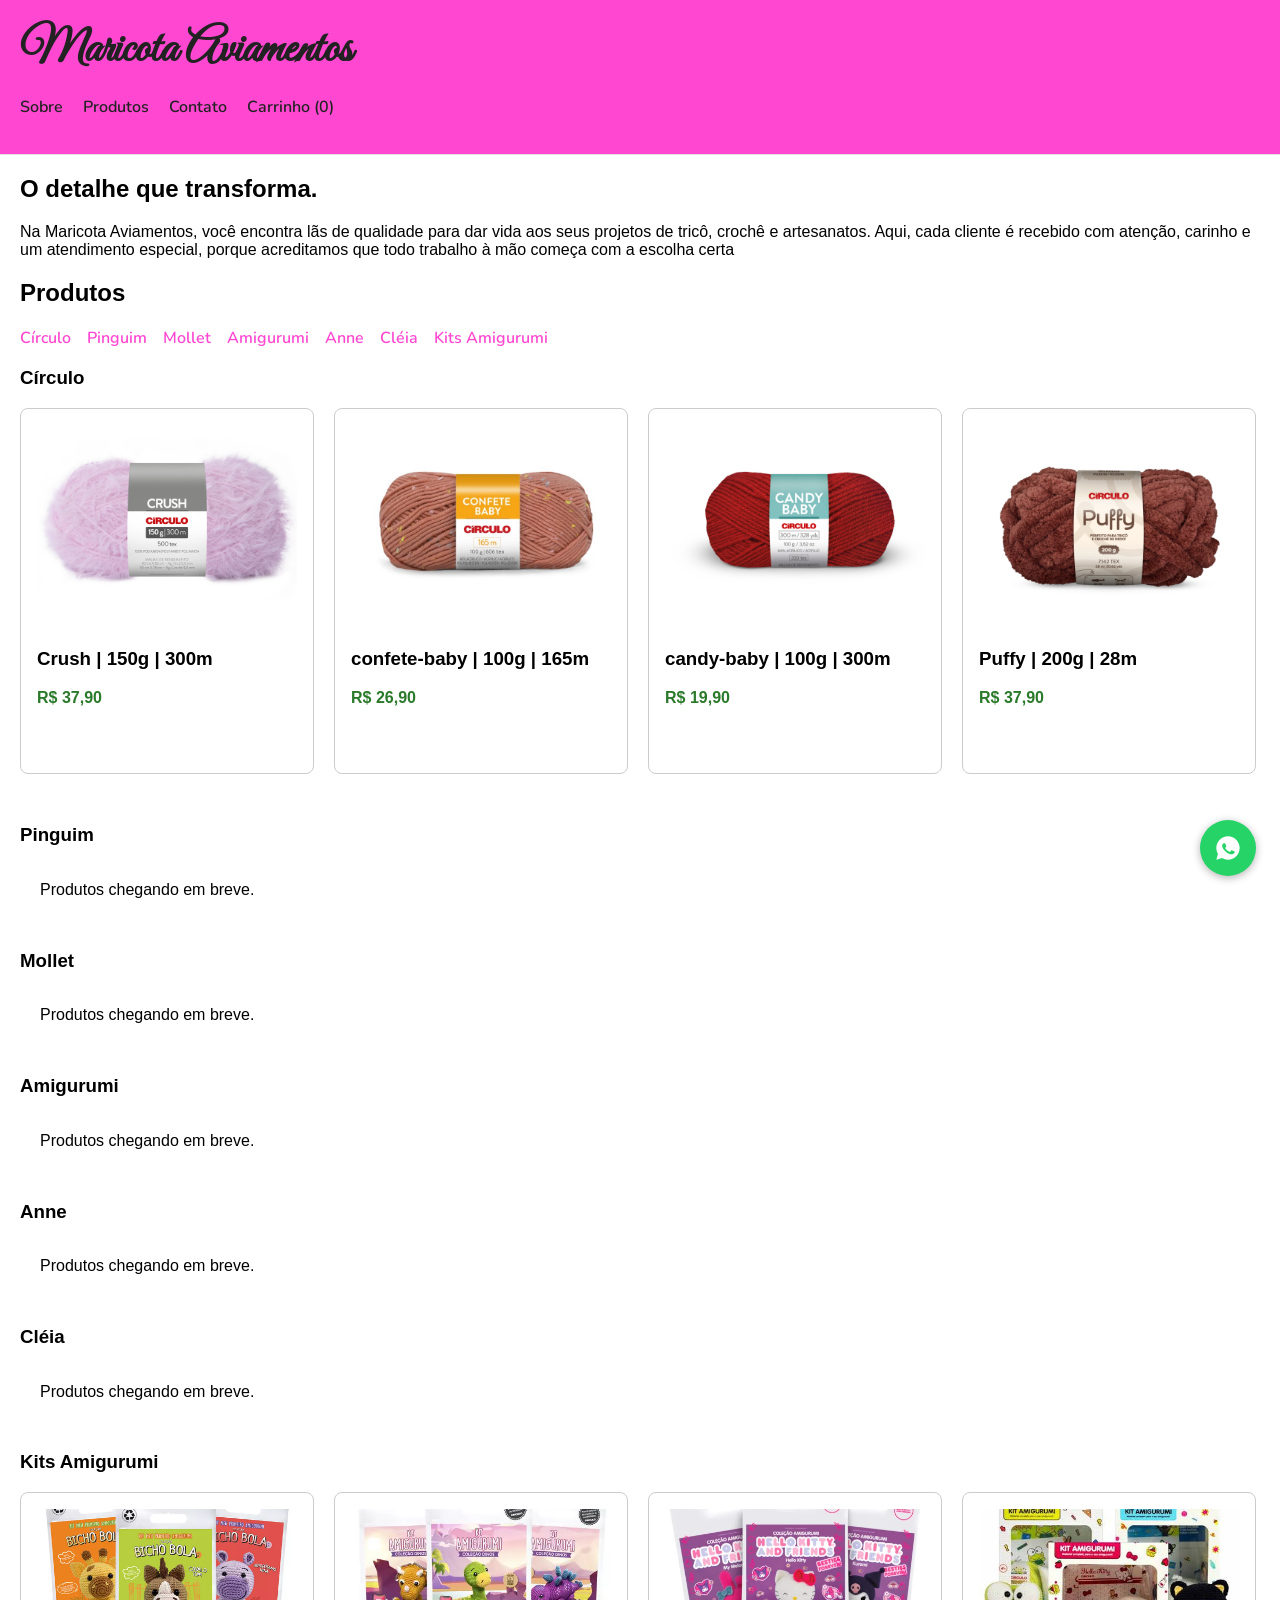
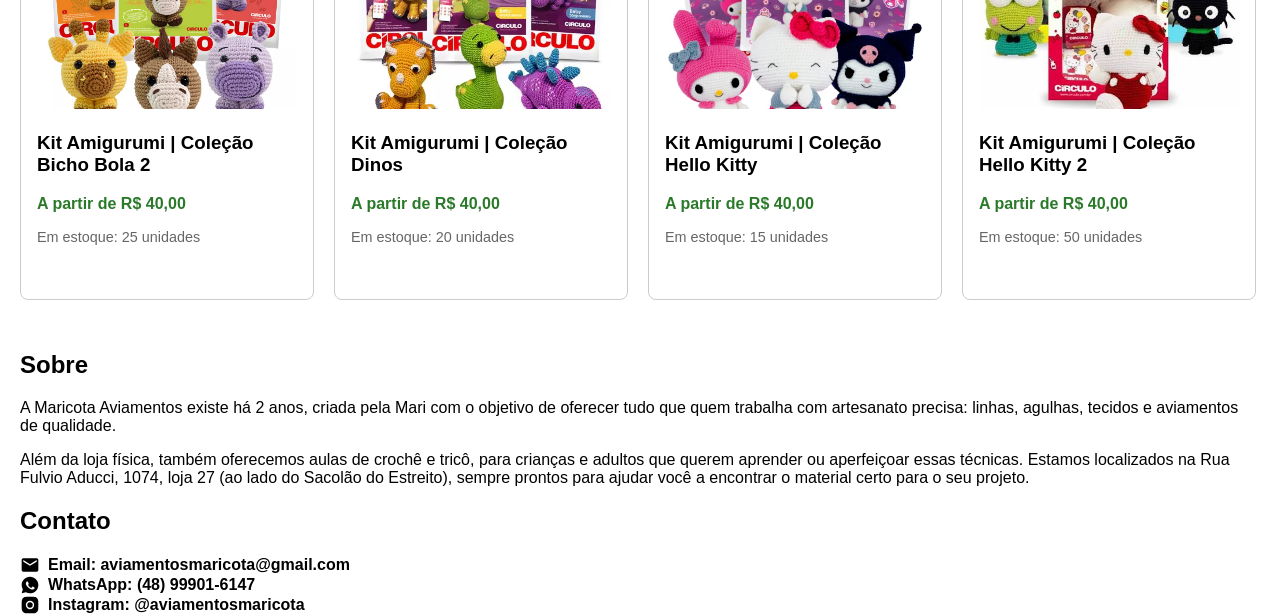
<file: index.html>
<!DOCTYPE html>
<html lang="pt-BR">
<head>
  <meta charset="UTF-8">
  <meta name="viewport" content="width=device-width, initial-scale=1.0">
  <title>Maricota Aviamentos</title>
  <link href="https://fonts.googleapis.com/css2?family=Great+Vibes&family=Nunito:wght@400;600&display=swap" rel="stylesheet">
  <link rel="stylesheet" href="style.css">
</head>
<body>

  <!-- CABEÇALHO: logo, nome da loja e navegação -->
  <header>
    <h1>Maricota Aviamentos</h1>
    <nav>
      <ul>
        <li><a href="#sobre">Sobre</a></li>
        <li><a href="#produtos">Produtos</a></li>
        <li><a href="#contato">Contato</a></li>
        <li><a href="carrinho.html">Carrinho (<span id="contador-carrinho">0</span>)</a></li>
      </ul>
    </nav>
  </header>

  <!-- CONTEÚDO PRINCIPAL da página -->
  <main>

    <!-- Seção de destaque, a primeira coisa que a pessoa vê -->
    <section id="hero">
      <h2>O detalhe que transforma.</h2>
      <p>Na Maricota Aviamentos, você encontra lãs de qualidade para dar vida aos seus projetos de tricô, crochê e artesanatos.
        Aqui, cada cliente é recebido com atenção, carinho e um atendimento especial, porque acreditamos que todo trabalho à mão começa com a escolha certa
      </p>
    </section>

    <!-- Seção onde os produtos vão aparecer, organizados por marca -->
    <section id="produtos">
      <h2>Produtos</h2>

      <!-- Menu rápido para pular direto para uma categoria -->
      <nav class="submenu-produtos">
        <a href="#circulo">Círculo</a>
        <a href="#pinguim">Pinguim</a>
        <a href="#mollet">Mollet</a>
        <a href="#amigurumi">Amigurumi</a>
        <a href="#anne">Anne</a>
        <a href="#cleia">Cléia</a>
        <a href="#kits-amigurumi">Kits Amigurumi</a>
      </nav>
    </section>

    <section id="circulo" class="categoria-produtos">
      <h3>Círculo</h3>
      <div class="lista-produtos">

        <article class="produto">
  <a href="crush.html" class="link-produto">
    <img src="imagens/crush.jpg.png" alt="Crush">
    <h3>Crush | 150g | 300m</h3>
  </a>
  <p class="preco">R$ 37,90</p>
  <a href="crush.html" class="botao-ver-opcoes">Ver cores</a>
</article>
        <article class="produto">
  <a href="confete-baby.html" class="link-produto">
    <img src="imagens/confete-baby,jpg.jpg" alt="Confete Baby">
    <h3>confete-baby | 100g | 165m</h3>
  </a>
  <p class="preco">R$ 26,90</p>
  <a href="confete-baby.html" class="botao-ver-opcoes">Ver cores</a>
</article>
        <article class="produto">
  <a href="candy-baby.html" class="link-produto">
    <img src="imagens/candy-baby.jpg.png" alt="Candy Baby">
    <h3>candy-baby | 100g | 300m</h3>
  </a>
  <p class="preco">R$ 19,90</p>
  <a href="candy-baby.html" class="botao-ver-opcoes">Ver cores</a>
</article>
       <article class="produto">
  <a href="puffy.html" class="link-produto">
    <img src="imagens/puffy.jpg" alt="Puffy">
    <h3>Puffy | 200g | 28m</h3>
  </a>
  <p class="preco">R$ 37,90</p>
  <a href="puffy.html" class="botao-ver-opcoes">Ver cores</a>
</article>
        <article class="produto">
  <a href="classic-pull.html" class="link-produto">
    <img src="imagens/classic-pull.jpg" alt="Classic Pull">
    <h3>Classic-Pull | 200g | 330m</h3>
  </a>
  <p class="preco">R$ 48,90</p>
  <a href="classic-pull.html" class="botao-ver-opcoes">Ver cores</a>
</article>

      </div>
    </section>

    <section id="pinguim" class="categoria-produtos">
      <h3>Pinguim</h3>
      <div class="lista-produtos">
        <p class="em-breve">Produtos chegando em breve.</p>
      </div>
    </section>

    <section id="mollet" class="categoria-produtos">
      <h3>Mollet</h3>
      <div class="lista-produtos">
        <p class="em-breve">Produtos chegando em breve.</p>
      </div>
    </section>

    <section id="amigurumi" class="categoria-produtos">
      <h3>Amigurumi</h3>
      <div class="lista-produtos">
        <p class="em-breve">Produtos chegando em breve.</p>
      </div>
    </section>

    <section id="anne" class="categoria-produtos">
      <h3>Anne</h3>
      <div class="lista-produtos">
        <p class="em-breve">Produtos chegando em breve.</p>
      </div>
    </section>

    <section id="cleia" class="categoria-produtos">
      <h3>Cléia</h3>
      <div class="lista-produtos">
        <p class="em-breve">Produtos chegando em breve.</p>
      </div>
    </section>

    <section id="kits-amigurumi" class="categoria-produtos">
      <h3>Kits Amigurumi</h3>
      <div class="lista-produtos">
        <article class="produto">
          <a href="colecao-bicho-bola.html" class="link-produto">
            <img src="imagens/kit-amigurumi-col.bicho-bola2.jpg.webp" alt="Kit Amigurumi Coleção Bicho Bola 2">
            <h3>Kit Amigurumi | Coleção Bicho Bola 2</h3>
          </a>
          <p class="preco">A partir de R$ 40,00</p>
          <p class="estoque">Em estoque: 25 unidades</p>
          <a href="colecao-bicho-bola.html" class="botao-ver-opcoes">Ver opções</a>
        </article>
        <article class="produto">
          <a href="colecao-dinos.html" class="link-produto">
            <img src="imagens/kit-amigurumi-col-dinos.jpg.webp" alt="Kit Amigurumi Coleção Dinos">
            <h3>Kit Amigurumi | Coleção Dinos</h3>
          </a>
          <p class="preco">A partir de R$ 40,00</p>
          <p class="estoque">Em estoque: 20 unidades</p>
          <a href="colecao-dinos.html" class="botao-ver-opcoes">Ver opções</a>
        </article>
        <article class="produto">
          <a href="colecao-hello-kitty.html" class="link-produto">
            <img src="imagens/kit-amigurumi-col.hello-kitty.jpg.webp" alt="Kit Amigurumi Coleção Hello Kitty">
            <h3>Kit Amigurumi | Coleção Hello Kitty</h3>
          </a>
          <p class="preco">A partir de R$ 40,00</p>
          <p class="estoque">Em estoque: 15 unidades</p>
          <a href="colecao-hello-kitty.html" class="botao-ver-opcoes">Ver opções</a>
        </article>
        <article class="produto">
          <a href="colecao-hello-kitty-caixas.html" class="link-produto">
            <img src="imagens/kit-amigurumi-col.hello-kitty-caixas.jpg.jfif" alt="Kit Amigurumi Coleção Hello Kitty 2">
            <h3>Kit Amigurumi | Coleção Hello Kitty 2</h3>
          </a>
          <p class="preco">A partir de R$ 40,00</p>
          <p class="estoque">Em estoque: 50 unidades</p>
          <a href="colecao-hello-kitty-caixas.html" class="botao-ver-opcoes">Ver opções</a>
        </article>
        <article class="produto">
          <a href="colecao-peanuts.html" class="link-produto">
            <img src="imagens/kit-amigurumi-snoopy-and-peanuts-1.jpg.webp" alt="Kit Amigurumi Coleção Peanuts">
            <h3>Kit Amigurumi | Coleção Peanuts</h3>
          </a>
          <p class="preco">A partir de R$ 40,00</p>
          <p class="estoque">Em estoque: 40 unidades</p>
          <a href="colecao-peanuts.html" class="botao-ver-opcoes">Ver opções</a>
        </article>
        <article class="produto">
          <a href="colecao-turma-da-monica.html" class="link-produto">
            <img src="imagens/kit-amigurumi-col-t-monica.jpg.webp" alt="Kit Amigurumi Coleção Turma da Monica">
            <h3>Kit Amigurumi | Coleção Turma da Mônica</h3>
          </a>
          <p class="preco">A partir de R$ 40,00</p>
          <p class="estoque">Em estoque: 25 unidades</p>
          <a href="colecao-turma-da-monica.html" class="botao-ver-opcoes">Ver opções</a>
        </article>
        <article class="produto">
          <a href="colecao-ursinhos.html" class="link-produto">
            <img src="imagens/kit_amigurumi_ursinhos_circulo_1_20260423163351_66309b3f87e2.jpg.webp" alt="Kit Amigurumi Coleção Ursinhos">
            <h3>Kit Amigurumi | Coleção Ursinhos</h3>
          </a>
          <p class="preco">A partir de R$ 40,00</p>
          <p class="estoque">Em estoque: 25 unidades</p>
          <a href="colecao-ursinhos.html" class="botao-ver-opcoes">Ver opções</a>
        </article>
      </div>
    </section>

    <!-- Seção sobre a loja/pessoa por trás dela -->
    <section id="sobre">
      <h2>Sobre</h2>
      <p>A Maricota Aviamentos existe há 2 anos, criada pela Mari com o objetivo de oferecer tudo que quem trabalha com artesanato precisa: linhas, agulhas, tecidos e aviamentos de qualidade.</p>
      <p>Além da loja física, também oferecemos aulas de crochê e tricô, para crianças e adultos que querem aprender ou aperfeiçoar essas técnicas. Estamos localizados na Rua Fulvio Aducci, 1074, loja 27 (ao lado do Sacolão do Estreito), sempre prontos para ajudar você a encontrar o material certo para o seu projeto.</p>
    </section>

    <section id="contato">
      <h2>Contato</h2>
      <div class="lista-contato">
        <a href="mailto:aviamentosmaricota@gmail.com" class="link-contato">
          <svg viewBox="0 0 24 24" width="20" height="20" fill="currentColor">
            <path d="M20 4H4c-1.1 0-2 .9-2 2v12c0 1.1.9 2 2 2h16c1.1 0 2-.9 2-2V6c0-1.1-.9-2-2-2zm0 4-8 5-8-5V6l8 5 8-5v2z"/>
          </svg>
          Email: aviamentosmaricota@gmail.com
        </a>
        <a href="https://wa.me/5548999016147" target="_blank" class="link-contato">
          <svg viewBox="0 0 24 24" width="20" height="20" fill="currentColor">
            <path d="M12 2C6.48 2 2 6.48 2 12c0 1.85.5 3.58 1.38 5.08L2 22l5.05-1.33C8.5 21.5 10.2 22 12 22c5.52 0 10-4.48 10-10S17.52 2 12 2zm5.2 14.2c-.22.62-1.28 1.16-1.76 1.2-.45.05-1 .07-1.6-.1-.37-.1-.84-.27-1.44-.53-2.54-1.1-4.2-3.66-4.33-3.83-.13-.17-1.04-1.38-1.04-2.63s.66-1.87.9-2.13c.23-.25.5-.32.67-.32.17 0 .33 0 .48.01.15.01.36-.06.56.43.22.53.75 1.83.82 1.96.06.13.1.29.02.46-.08.17-.13.28-.25.43-.13.15-.27.34-.38.46-.13.13-.26.27-.11.53.15.27.68 1.12 1.46 1.82 1 .9 1.85 1.18 2.11 1.31.27.13.42.11.58-.07.16-.18.68-.79.86-1.06.18-.27.36-.22.6-.13.25.09 1.56.74 1.83.87.27.13.45.2.51.31.07.12.07.68-.15 1.3z"/>
          </svg>
          WhatsApp: (48) 99901-6147
        </a>
        <a href="https://instagram.com/aviamentosmaricota" target="_blank" class="link-contato">
          <svg viewBox="0 0 24 24" width="20" height="20" fill="currentColor">
            <path d="M12 2c2.717 0 3.056.01 4.122.06 1.065.05 1.79.217 2.428.465.66.256 1.216.6 1.772 1.153.5.5.888 1.11 1.153 1.772.247.637.415 1.363.465 2.428.047 1.066.06 1.405.06 4.122 0 2.717-.01 3.056-.06 4.122-.05 1.065-.218 1.79-.465 2.428a4.883 4.883 0 0 1-1.153 1.772 4.915 4.915 0 0 1-1.772 1.153c-.637.247-1.363.415-2.428.465-1.066.047-1.405.06-4.122.06-2.717 0-3.056-.01-4.122-.06-1.065-.05-1.79-.218-2.428-.465a4.89 4.89 0 0 1-1.772-1.153 4.904 4.904 0 0 1-1.153-1.772c-.248-.637-.415-1.363-.465-2.428C2.013 15.056 2 14.717 2 12c0-2.717.01-3.056.06-4.122.05-1.066.217-1.79.465-2.428a4.88 4.88 0 0 1 1.153-1.772A4.897 4.897 0 0 1 5.45 2.525c.638-.248 1.362-.415 2.428-.465C8.944 2.013 9.283 2 12 2zm0 5a5 5 0 1 0 0 10 5 5 0 0 0 0-10zm0 8.25a3.25 3.25 0 1 1 0-6.5 3.25 3.25 0 0 1 0 6.5zM17.5 6.75a1.15 1.15 0 1 1-2.3 0 1.15 1.15 0 0 1 2.3 0z"/>
          </svg>
          Instagram: @aviamentosmaricota
        </a>
      </div>
    </section>

  </main>

  <!-- RODAPÉ: informações de contato, redes sociais, etc. -->
  <footer>
    
  </footer>

  <a href="https://wa.me/5548999016147?text=Ol%C3%A1!%20Vim%20pelo%20site%20e%20gostaria%20de%20saber%20mais%20sobre%20os%20produtos." target="_blank" class="botao-whatsapp" aria-label="Fale conosco no WhatsApp">
    <svg viewBox="0 0 24 24" width="28" height="28" fill="white">
      <path d="M12 2C6.48 2 2 6.48 2 12c0 1.85.5 3.58 1.38 5.08L2 22l5.05-1.33C8.5 21.5 10.2 22 12 22c5.52 0 10-4.48 10-10S17.52 2 12 2zm5.2 14.2c-.22.62-1.28 1.16-1.76 1.2-.45.05-1 .07-1.6-.1-.37-.1-.84-.27-1.44-.53-2.54-1.1-4.2-3.66-4.33-3.83-.13-.17-1.04-1.38-1.04-2.63s.66-1.87.9-2.13c.23-.25.5-.32.67-.32.17 0 .33 0 .48.01.15.01.36-.06.56.43.22.53.75 1.83.82 1.96.06.13.1.29.02.46-.08.17-.13.28-.25.43-.13.15-.27.34-.38.46-.13.13-.26.27-.11.53.15.27.68 1.12 1.46 1.82 1 .9 1.85 1.18 2.11 1.31.27.13.42.11.58-.07.16-.18.68-.79.86-1.06.18-.27.36-.22.6-.13.25.09 1.56.74 1.83.87.27.13.45.2.51.31.07.12.07.68-.15 1.3z"/>
    </svg>
  </a>

  <script src="carrinho.js"></script>
</body>
</html>
</file>
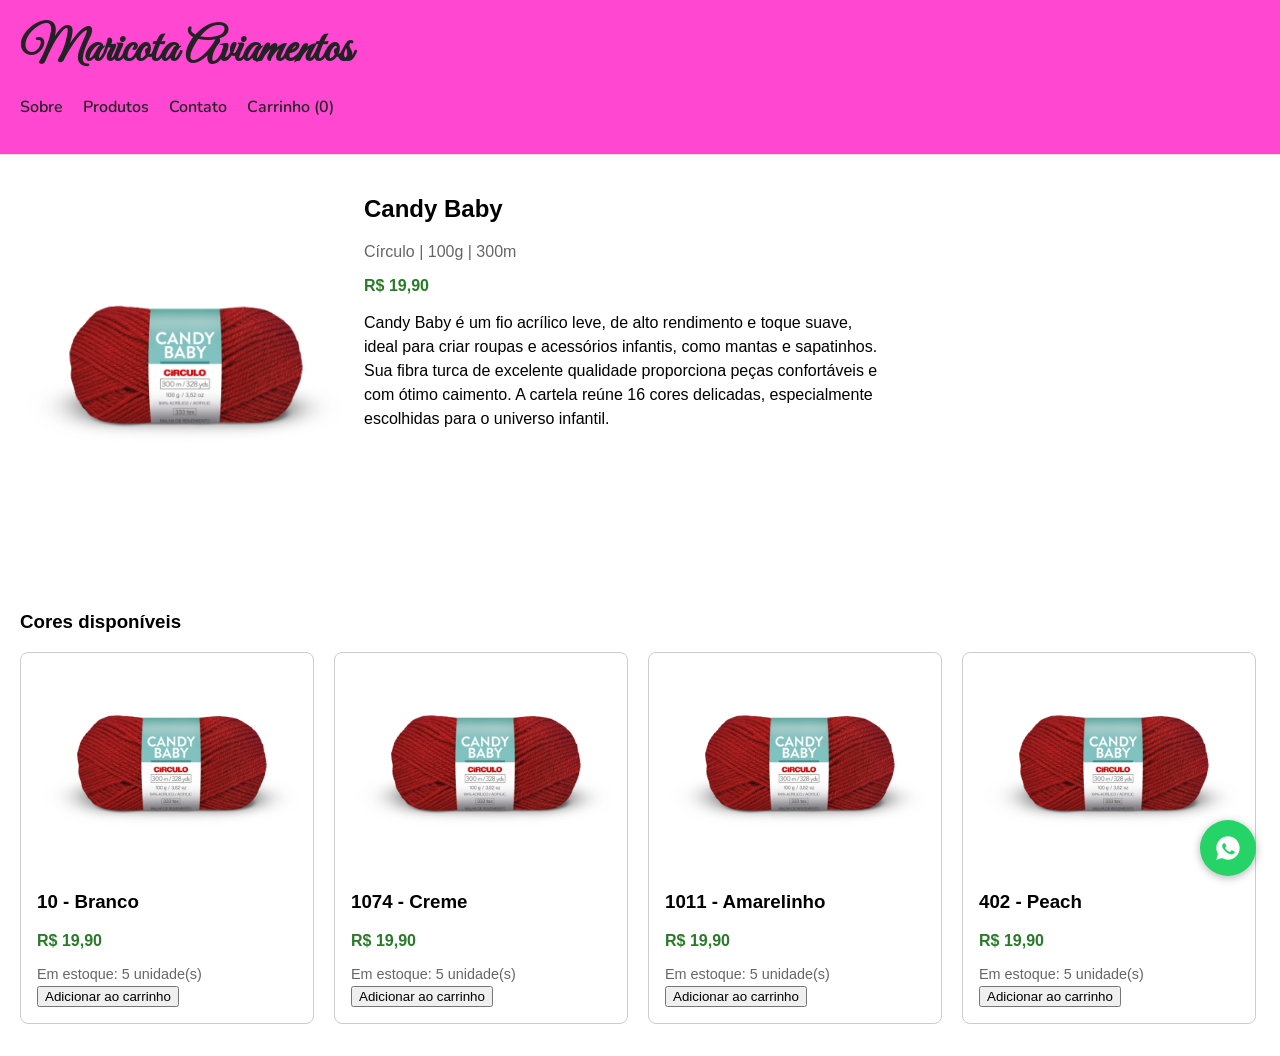
<file: candy-baby.html>
<!DOCTYPE html>
<html lang="pt-BR">
<head>
  <meta charset="UTF-8">
  <meta name="viewport" content="width=device-width, initial-scale=1.0">
  <title>Candy Baby - Maricota Aviamentos</title>
  <link href="https://fonts.googleapis.com/css2?family=Great+Vibes&family=Nunito:wght@400;600&display=swap" rel="stylesheet">
  <link rel="stylesheet" href="style.css">
</head>
<body>

  <header>
    <h1>Maricota Aviamentos</h1>
    <nav>
      <ul>
        <li><a href="index.html#sobre">Sobre</a></li>
        <li><a href="index.html#produtos">Produtos</a></li>
        <li><a href="index.html#contato">Contato</a></li>
        <li><a href="carrinho.html">Carrinho (<span id="contador-carrinho">0</span>)</a></li>
      </ul>
    </nav>
  </header>

  <main>

    <section class="produto-detalhe">
      <div class="galeria">
        <img src="imagens/candy-baby.jpg.png" alt="Candy Baby">
      </div>

      <div class="info-produto">
        <h2>Candy Baby</h2>
        <p class="especificacoes">Círculo | 100g | 300m</p>
        <p class="preco">R$ 19,90</p>
        <p class="descricao">Candy Baby é um fio acrílico leve, de alto rendimento e toque suave, ideal para criar roupas e acessórios infantis, como mantas e sapatinhos. Sua fibra turca de excelente qualidade proporciona peças confortáveis e com ótimo caimento. A cartela reúne 16 cores delicadas, especialmente escolhidas para o universo infantil.</p>
      </div>
    </section>

    <section class="categoria-produtos">
      <h3>Cores disponíveis</h3>
      <div class="lista-produtos">

        <article class="produto" data-estoque="5">
          <img src="imagens/candy-baby.jpg.png" alt="Candy Baby 10 Branco">
          <h3>10 - Branco</h3>
          <p class="preco">R$ 19,90</p>
          <p class="estoque"></p>
          <button onclick="adicionarAoCarrinho('Candy Baby - 10 Branco', 19.90)">Adicionar ao carrinho</button>
        </article>

        <article class="produto" data-estoque="5">
          <img src="imagens/candy-baby.jpg.png" alt="Candy Baby 1074 Creme">
          <h3>1074 - Creme</h3>
          <p class="preco">R$ 19,90</p>
          <p class="estoque"></p>
          <button onclick="adicionarAoCarrinho('Candy Baby - 1074 Creme', 19.90)">Adicionar ao carrinho</button>
        </article>

        <article class="produto" data-estoque="5">
          <img src="imagens/candy-baby.jpg.png" alt="Candy Baby 1011 Amarelinho">
          <h3>1011 - Amarelinho</h3>
          <p class="preco">R$ 19,90</p>
          <p class="estoque"></p>
          <button onclick="adicionarAoCarrinho('Candy Baby - 1011 Amarelinho', 19.90)">Adicionar ao carrinho</button>
        </article>

        <article class="produto" data-estoque="5">
          <img src="imagens/candy-baby.jpg.png" alt="Candy Baby 402 Peach">
          <h3>402 - Peach</h3>
          <p class="preco">R$ 19,90</p>
          <p class="estoque"></p>
          <button onclick="adicionarAoCarrinho('Candy Baby - 402 Peach', 19.90)">Adicionar ao carrinho</button>
        </article>

        <article class="produto" data-estoque="5">
          <img src="imagens/candy-baby.jpg.png" alt="Candy Baby 7684 Porcelana">
          <h3>7684 - Porcelana</h3>
          <p class="preco">R$ 19,90</p>
          <p class="estoque"></p>
          <button onclick="adicionarAoCarrinho('Candy Baby - 7684 Porcelana', 19.90)">Adicionar ao carrinho</button>
        </article>

        <article class="produto" data-estoque="5">
          <img src="imagens/candy-baby.jpg.png" alt="Candy Baby 7712 Nude">
          <h3>7712 - Nude</h3>
          <p class="preco">R$ 19,90</p>
          <p class="estoque"></p>
          <button onclick="adicionarAoCarrinho('Candy Baby - 7712 Nude', 19.90)">Adicionar ao carrinho</button>
        </article>

        <article class="produto" data-estoque="5">
          <img src="imagens/candy-baby.jpg.png" alt="Candy Baby 142 Pimenta">
          <h3>142 - Pimenta</h3>
          <p class="preco">R$ 19,90</p>
          <p class="estoque"></p>
          <button onclick="adicionarAoCarrinho('Candy Baby - 142 Pimenta', 19.90)">Adicionar ao carrinho</button>
        </article>

        <article class="produto" data-estoque="5">
          <img src="imagens/candy-baby.jpg.png" alt="Candy Baby 769 Chiclete">
          <h3>769 - Chiclete</h3>
          <p class="preco">R$ 19,90</p>
          <p class="estoque"></p>
          <button onclick="adicionarAoCarrinho('Candy Baby - 769 Chiclete', 19.90)">Adicionar ao carrinho</button>
        </article>

      </div>
    </section>

  </main>

  <footer></footer>

  <a href="https://wa.me/5548999016147?text=Ol%C3%A1!%20Vim%20pelo%20site%20e%20gostaria%20de%20saber%20mais%20sobre%20os%20produtos." target="_blank" class="botao-whatsapp" aria-label="Fale conosco no WhatsApp">
    <svg viewBox="0 0 24 24" width="28" height="28" fill="white">
      <path d="M12 2C6.48 2 2 6.48 2 12c0 1.85.5 3.58 1.38 5.08L2 22l5.05-1.33C8.5 21.5 10.2 22 12 22c5.52 0 10-4.48 10-10S17.52 2 12 2zm5.2 14.2c-.22.62-1.28 1.16-1.76 1.2-.45.05-1 .07-1.6-.1-.37-.1-.84-.27-1.44-.53-2.54-1.1-4.2-3.66-4.33-3.83-.13-.17-1.04-1.38-1.04-2.63s.66-1.87.9-2.13c.23-.25.5-.32.67-.32.17 0 .33 0 .48.01.15.01.36-.06.56.43.22.53.75 1.83.82 1.96.06.13.1.29.02.46-.08.17-.13.28-.25.43-.13.15-.27.34-.38.46-.13.13-.26.27-.11.53.15.27.68 1.12 1.46 1.82 1 .9 1.85 1.18 2.11 1.31.27.13.42.11.58-.07.16-.18.68-.79.86-1.06.18-.27.36-.22.6-.13.25.09 1.56.74 1.83.87.27.13.45.2.51.31.07.12.07.68-.15 1.3z"/>
    </svg>
  </a>

  <script src="carrinho.js"></script>
</body>
</html>
</file>
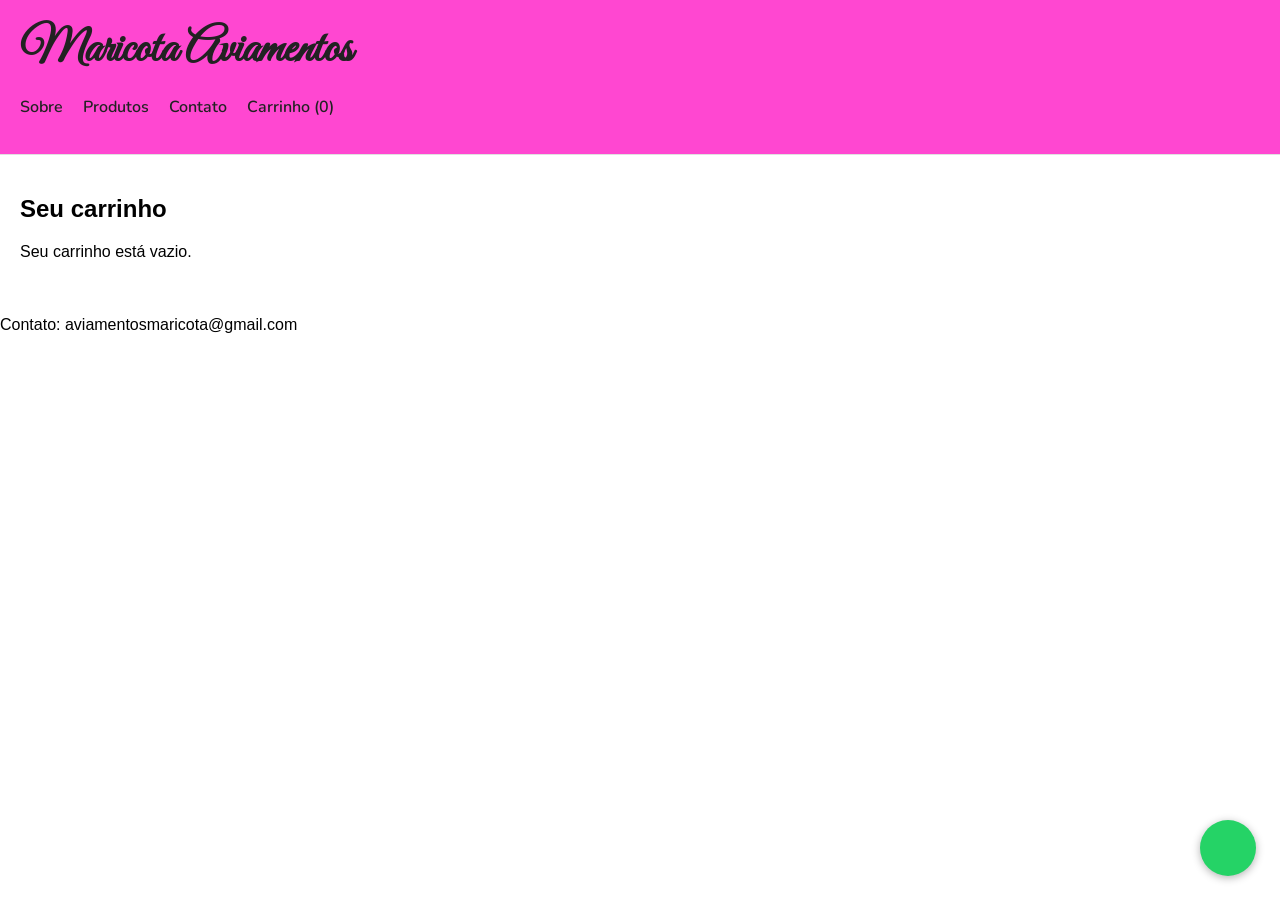
<file: carrinho.html>
<!DOCTYPE html>
<html lang="pt-BR">
<head>
  <meta charset="UTF-8">
  <meta name="viewport" content="width=device-width, initial-scale=1.0">
  <title>Carrinho - Maricota Aviamentos</title>
  <link href="https://fonts.googleapis.com/css2?family=Great+Vibes&family=Nunito:wght@400;600&display=swap" rel="stylesheet">
  <link rel="stylesheet" href="style.css">
</head>
<body>

  <header>
    <h1>Maricota Aviamentos</h1>
    <nav>
      <ul>
        <li><a href="index.html#sobre">Sobre</a></li>
        <li><a href="index.html#produtos">Produtos</a></li>
        <li><a href="index.html#contato">Contato</a></li>
        <li><a href="carrinho.html">Carrinho (<span id="contador-carrinho">0</span>)</a></li>
      </ul>
    </nav>
  </header>

  <main>
    <section id="carrinho-conteudo">
      <h2>Seu carrinho</h2>

      <div id="lista-carrinho"></div>

      <p id="total-carrinho"></p>
    </section>
  </main>

  <footer>
    <p>Contato: aviamentosmaricota@gmail.com</p>
  </footer>

  <script src="carrinho.js"></script>
  <script>
    function mostrarCarrinho() {
      const carrinho = getCarrinho();
      const lista = document.getElementById("lista-carrinho");
      const totalEl = document.getElementById("total-carrinho");

      if (carrinho.length === 0) {
        lista.innerHTML = "<p>Seu carrinho está vazio.</p>";
        totalEl.textContent = "";
        return;
      }

      let html = "";
      let total = 0;

      carrinho.forEach(function (item, indice) {
  const foto = item.imagem
    ? "<img src='" + item.imagem + "' alt='" + item.nome + "' class='foto-carrinho'>"
    : "";
  html += "<div class='item-carrinho'>" +
            foto +
            "<span class='nome-carrinho'>" + item.nome + " - R$ " + item.preco.toFixed(2) + "</span>" +
            "<button onclick='removerDoCarrinho(" + indice + "); mostrarCarrinho();'>Remover</button>" +
          "</div>";
  total += item.preco;
});

      lista.innerHTML = html;
      totalEl.textContent = "Total: R$ " + total.toFixed(2);
    }

    document.addEventListener("DOMContentLoaded", mostrarCarrinho);
  </script>

  <a href="https://wa.me/5548999016147?text=Ol%C3%A1!%20Vim%20pelo%20site%20e%20gostaria%20de%20saber%20mais%20sobre%20os%20produtos." target="_blank" class="botao-whatsapp" aria-label="Fale conosco no WhatsApp"></a>
  <svg viewBox="0 0 24 24" width="28" height="28" fill="white">
    <path d="M12 2C6.48 2 2 6.48 2 12c0 1.85.5 3.58 1.38 5.08L2 22l5.05-1.33C8.5 21.5 10.2 22 12 22c5.52 0 10-4.48 10-10S17.52 2 12 2zm5.2 14.2c-.22.62-1.28 1.16-1.76 1.2-.45.05-1 .07-1.6-.1-.37-.1-.84-.27-1.44-.53-2.54-1.1-4.2-3.66-4.33-3.83-.13-.17-1.04-1.38-1.04-2.63s.66-1.87.9-2.13c.23-.25.5-.32.67-.32.17 0 .33 0 .48.01.15.01.36-.06.56.43.22.53.75 1.83.82 1.96.06.13.1.29.02.46-.08.17-.13.28-.25.43-.13.15-.27.34-.38.46-.13.13-.26.27-.11.53.15.27.68 1.12 1.46 1.82 1 .9 1.85 1.18 2.11 1.31.27.13.42.11.58-.07.16-.18.68-.79.86-1.06.18-.27.36-.22.6-.13.25.09 1.56.74 1.83.87.27.13.45.2.51.31.07.12.07.68-.15 1.3z"/>
  </svg>
</a>

</body>
</html>
</file>
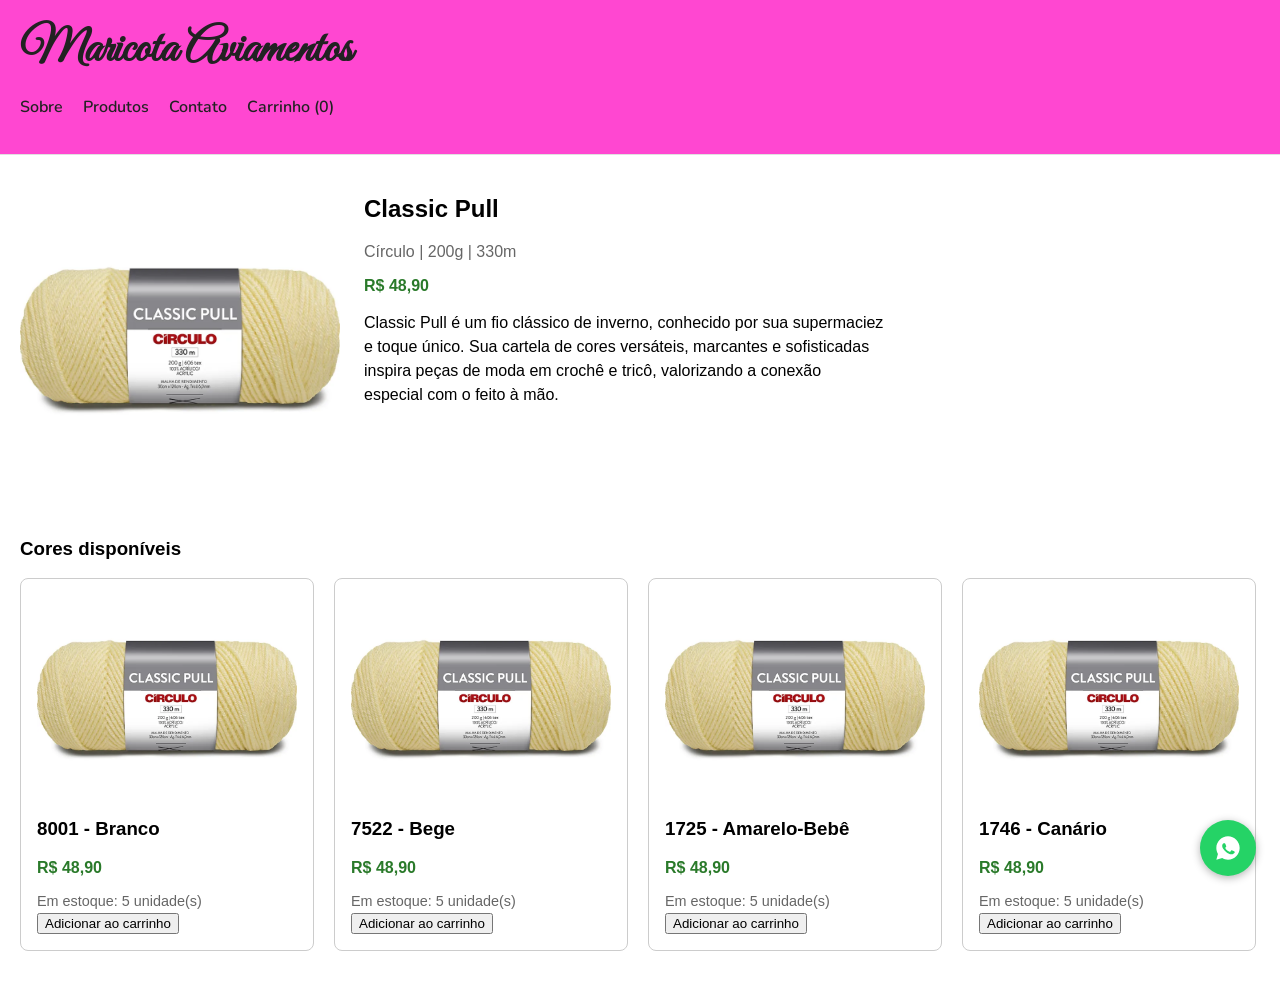
<file: classic-pull.html>
<!DOCTYPE html>
<html lang="pt-BR">
<head>
  <meta charset="UTF-8">
  <meta name="viewport" content="width=device-width, initial-scale=1.0">
  <title>Classic Pull - Maricota Aviamentos</title>
  <link href="https://fonts.googleapis.com/css2?family=Great+Vibes&family=Nunito:wght@400;600&display=swap" rel="stylesheet">
  <link rel="stylesheet" href="style.css">
</head>
<body>

  <header>
    <h1>Maricota Aviamentos</h1>
    <nav>
      <ul>
        <li><a href="index.html#sobre">Sobre</a></li>
        <li><a href="index.html#produtos">Produtos</a></li>
        <li><a href="index.html#contato">Contato</a></li>
        <li><a href="carrinho.html">Carrinho (<span id="contador-carrinho">0</span>)</a></li>
      </ul>
    </nav>
  </header>

  <main>

    <section class="produto-detalhe">
      <div class="galeria">
        <img src="imagens/classic-pull.jpg" alt="Classic Pull">
      </div>

      <div class="info-produto">
        <h2>Classic Pull</h2>
        <p class="especificacoes">Círculo | 200g | 330m</p>
        <p class="preco">R$ 48,90</p>
        <p class="descricao">Classic Pull é um fio clássico de inverno, conhecido por sua supermaciez e toque único. Sua cartela de cores versáteis, marcantes e sofisticadas inspira peças de moda em crochê e tricô, valorizando a conexão especial com o feito à mão.</p>
      </div>
    </section>

    <section class="categoria-produtos">
      <h3>Cores disponíveis</h3>
      <div class="lista-produtos">

        <article class="produto" data-estoque="5">
          <img src="imagens/classic-pull.jpg" alt="Classic Pull 8001 Branco">
          <h3>8001 - Branco</h3>
          <p class="preco">R$ 48,90</p>
          <p class="estoque"></p>
          <button onclick="adicionarAoCarrinho('Classic Pull - 8001 Branco', 48.90)">Adicionar ao carrinho</button>
        </article>

        <article class="produto" data-estoque="5">
          <img src="imagens/classic-pull.jpg" alt="Classic Pull 7522 Bege">
          <h3>7522 - Bege</h3>
          <p class="preco">R$ 48,90</p>
          <p class="estoque"></p>
          <button onclick="adicionarAoCarrinho('Classic Pull - 7522 Bege', 48.90)">Adicionar ao carrinho</button>
        </article>

        <article class="produto" data-estoque="5">
          <img src="imagens/classic-pull.jpg" alt="Classic Pull 1725 Amarelo-Bebê">
          <h3>1725 - Amarelo-Bebê</h3>
          <p class="preco">R$ 48,90</p>
          <p class="estoque"></p>
          <button onclick="adicionarAoCarrinho('Classic Pull - 1725 Amarelo-Bebê', 48.90)">Adicionar ao carrinho</button>
        </article>

        <article class="produto" data-estoque="5">
          <img src="imagens/classic-pull.jpg" alt="Classic Pull 1746 Canário">
          <h3>1746 - Canário</h3>
          <p class="preco">R$ 48,90</p>
          <p class="estoque"></p>
          <button onclick="adicionarAoCarrinho('Classic Pull - 1746 Canário', 48.90)">Adicionar ao carrinho</button>
        </article>

        <article class="produto" data-estoque="5">
          <img src="imagens/classic-pull.jpg" alt="Classic Pull 7971 Campestre">
          <h3>7971 - Campestre</h3>
          <p class="preco">R$ 48,90</p>
          <p class="estoque"></p>
          <button onclick="adicionarAoCarrinho('Classic Pull - 7971 Campestre', 48.90)">Adicionar ao carrinho</button>
        </article>

        <article class="produto" data-estoque="5">
          <img src="imagens/classic-pull.jpg" alt="Classic Pull 1718 Mostarda">
          <h3>1718 - Mostarda</h3>
          <p class="preco">R$ 48,90</p>
          <p class="estoque"></p>
          <button onclick="adicionarAoCarrinho('Classic Pull - 1718 Mostarda', 48.90)">Adicionar ao carrinho</button>
        </article>

        <article class="produto" data-estoque="5">
          <img src="imagens/classic-pull.jpg" alt="Classic Pull 7837 Coala">
          <h3>7837 - Coala</h3>
          <p class="preco">R$ 48,90</p>
          <p class="estoque"></p>
          <button onclick="adicionarAoCarrinho('Classic Pull - 7837 Coala', 48.90)">Adicionar ao carrinho</button>
        </article>

        <article class="produto" data-estoque="5">
          <img src="imagens/classic-pull.jpg" alt="Classic Pull 7327 Favo">
          <h3>7327 - Favo</h3>
          <p class="preco">R$ 48,90</p>
          <p class="estoque"></p>
          <button onclick="adicionarAoCarrinho('Classic Pull - 7327 Favo', 48.90)">Adicionar ao carrinho</button>
        </article>

        <article class="produto" data-estoque="5">
          <img src="imagens/classic-pull.jpg" alt="Classic Pull 7480 Caramelo">
          <h3>7480 - Caramelo</h3>
          <p class="preco">R$ 48,90</p>
          <p class="estoque"></p>
          <button onclick="adicionarAoCarrinho('Classic Pull - 7480 Caramelo', 48.90)">Adicionar ao carrinho</button>
        </article>

        <article class="produto" data-estoque="5">
          <img src="imagens/classic-pull.jpg" alt="Classic Pull 7537 Marrom">
          <h3>7537 - Marrom</h3>
          <p class="preco">R$ 48,90</p>
          <p class="estoque"></p>
          <button onclick="adicionarAoCarrinho('Classic Pull - 7537 Marrom', 48.90)">Adicionar ao carrinho</button>
        </article>

        <article class="produto" data-estoque="5">
          <img src="imagens/classic-pull.jpg" alt="Classic Pull 4283 Apricot">
          <h3>4283 - Apricot</h3>
          <p class="preco">R$ 48,90</p>
          <p class="estoque"></p>
          <button onclick="adicionarAoCarrinho('Classic Pull - 4283 Apricot', 48.90)">Adicionar ao carrinho</button>
        </article>

        <article class="produto" data-estoque="5">
          <img src="imagens/classic-pull.jpg" alt="Classic Pull 7529 Terracota">
          <h3>7529 - Terracota</h3>
          <p class="preco">R$ 48,90</p>
          <p class="estoque"></p>
          <button onclick="adicionarAoCarrinho('Classic Pull - 7529 Terracota', 48.90)">Adicionar ao carrinho</button>
        </article>

      </div>
    </section>

  </main>

  <footer></footer>

  <a href="https://wa.me/5548999016147?text=Ol%C3%A1!%20Vim%20pelo%20site%20e%20gostaria%20de%20saber%20mais%20sobre%20os%20produtos." target="_blank" class="botao-whatsapp" aria-label="Fale conosco no WhatsApp">
    <svg viewBox="0 0 24 24" width="28" height="28" fill="white">
      <path d="M12 2C6.48 2 2 6.48 2 12c0 1.85.5 3.58 1.38 5.08L2 22l5.05-1.33C8.5 21.5 10.2 22 12 22c5.52 0 10-4.48 10-10S17.52 2 12 2zm5.2 14.2c-.22.62-1.28 1.16-1.76 1.2-.45.05-1 .07-1.6-.1-.37-.1-.84-.27-1.44-.53-2.54-1.1-4.2-3.66-4.33-3.83-.13-.17-1.04-1.38-1.04-2.63s.66-1.87.9-2.13c.23-.25.5-.32.67-.32.17 0 .33 0 .48.01.15.01.36-.06.56.43.22.53.75 1.83.82 1.96.06.13.1.29.02.46-.08.17-.13.28-.25.43-.13.15-.27.34-.38.46-.13.13-.26.27-.11.53.15.27.68 1.12 1.46 1.82 1 .9 1.85 1.18 2.11 1.31.27.13.42.11.58-.07.16-.18.68-.79.86-1.06.18-.27.36-.22.6-.13.25.09 1.56.74 1.83.87.27.13.45.2.51.31.07.12.07.68-.15 1.3z"/>
    </svg>
  </a>

  <script src="carrinho.js"></script>
</body>
</html>
</file>
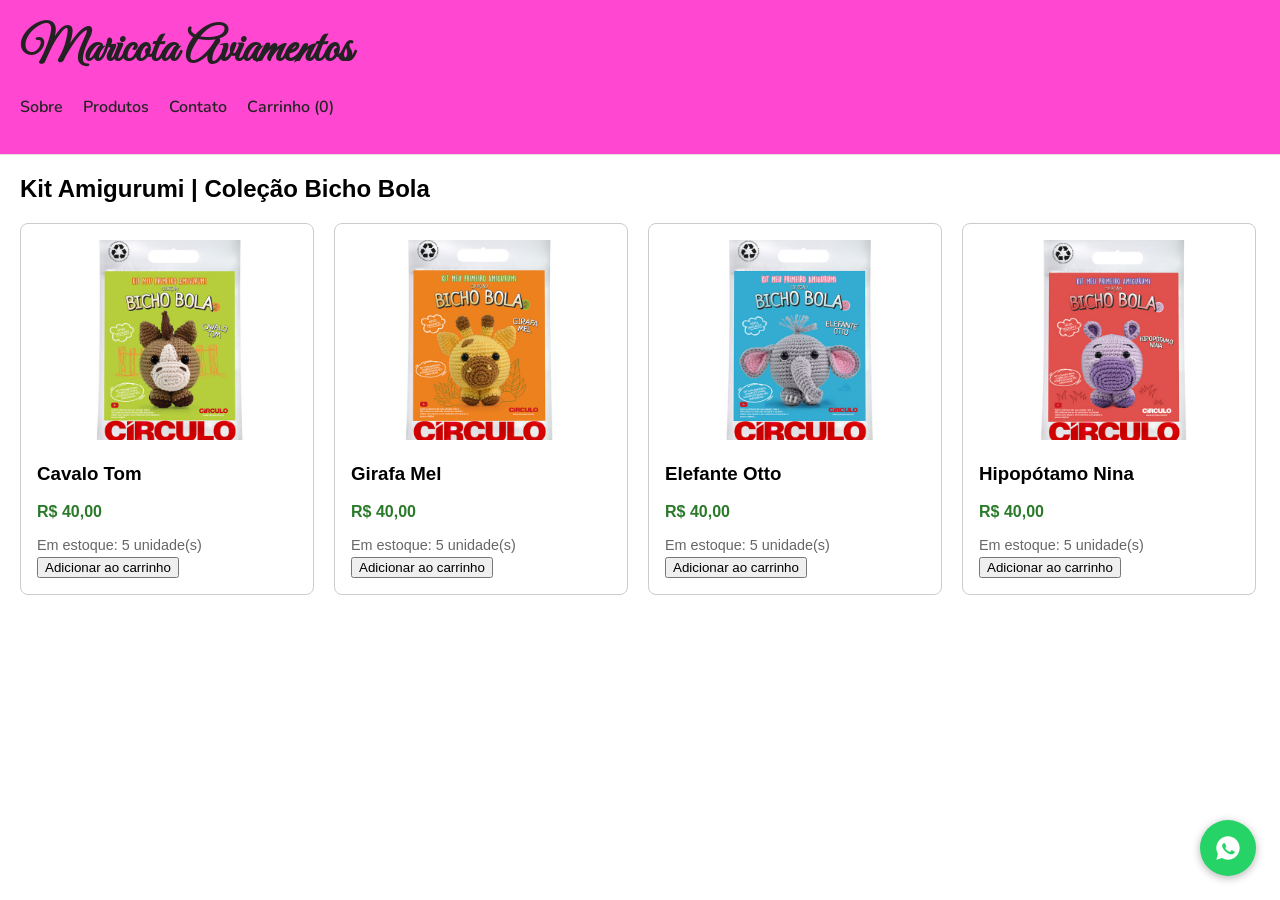
<file: colecao-bicho-bola.html>
<!DOCTYPE html>
<html lang="pt-BR">
<head>
  <meta charset="UTF-8">
  <meta name="viewport" content="width=device-width, initial-scale=1.0">
  <title>Coleção Bicho Bola - Maricota Aviamentos</title>
  <link href="https://fonts.googleapis.com/css2?family=Great+Vibes&family=Nunito:wght@400;600&display=swap" rel="stylesheet">
  <link rel="stylesheet" href="style.css">
</head>
<body>

  <header>
    <h1>Maricota Aviamentos</h1>
    <nav>
      <ul>
        <li><a href="index.html#sobre">Sobre</a></li>
        <li><a href="index.html#produtos">Produtos</a></li>
        <li><a href="index.html#contato">Contato</a></li>
        <li><a href="carrinho.html">Carrinho (<span id="contador-carrinho">0</span>)</a></li>
      </ul>
    </nav>
  </header>

  <main>
    <section class="categoria-produtos">
      <h2>Kit Amigurumi | Coleção Bicho Bola</h2>
      <div class="lista-produtos">

        <article class="produto" data-estoque="5">
          <img src="imagens/bicho-bola.cavalo-tom.jpg.jpg" alt="Cavalo Tom">
          <h3>Cavalo Tom</h3>
          <p class="preco">R$ 40,00</p>
          <p class="estoque"></p>
          <button onclick="adicionarAoCarrinho('Bicho Bola - Cavalo Tom', 40.00)">Adicionar ao carrinho</button>
        </article>

        <article class="produto" data-estoque="5">
          <img src="imagens/bicho-bola.girafa-mel.jpg.jpg" alt="Girafa Mel">
          <h3>Girafa Mel</h3>
          <p class="preco">R$ 40,00</p>
          <p class="estoque"></p>
          <button onclick="adicionarAoCarrinho('Bicho Bola - Girafa Mel', 40.00)">Adicionar ao carrinho</button>
        </article>

        <article class="produto" data-estoque="5">
          <img src="imagens/bicho-bola.elefante-otto.jpg.jpg" alt="Elefante Otto">
          <h3>Elefante Otto</h3>
          <p class="preco">R$ 40,00</p>
          <p class="estoque"></p>
          <button onclick="adicionarAoCarrinho('Bicho Bola - Elefante Otto', 40.00)">Adicionar ao carrinho</button>
        </article>

        <article class="produto" data-estoque="5">
          <img src="imagens/bicho-bola.hipopotamo-nina.jpg.jpg" alt="Hipopótamo Nina">
          <h3>Hipopótamo Nina</h3>
          <p class="preco">R$ 40,00</p>
          <p class="estoque"></p>
          <button onclick="adicionarAoCarrinho('Bicho Bola - Hipopótamo Nina', 40.00)">Adicionar ao carrinho</button>
        </article>

        <article class="produto" data-estoque="5">
          <img src="imagens/bicho-bola.vaca-mimosa.jpg.jpg" alt="Vaca Mimosa">
          <h3>Vaca Mimosa</h3>
          <p class="preco">R$ 40,00</p>
          <p class="estoque"></p>
          <button onclick="adicionarAoCarrinho('Bicho Bola - Vaca Mimosa', 40.00)">Adicionar ao carrinho</button>
        </article>

      </div>
    </section>
  </main>

  <footer></footer>

  <a href="https://wa.me/5548999016147?text=Ol%C3%A1!%20Vim%20pelo%20site%20e%20gostaria%20de%20saber%20mais%20sobre%20os%20produtos." target="_blank" class="botao-whatsapp" aria-label="Fale conosco no WhatsApp">
    <svg viewBox="0 0 24 24" width="28" height="28" fill="white">
      <path d="M12 2C6.48 2 2 6.48 2 12c0 1.85.5 3.58 1.38 5.08L2 22l5.05-1.33C8.5 21.5 10.2 22 12 22c5.52 0 10-4.48 10-10S17.52 2 12 2zm5.2 14.2c-.22.62-1.28 1.16-1.76 1.2-.45.05-1 .07-1.6-.1-.37-.1-.84-.27-1.44-.53-2.54-1.1-4.2-3.66-4.33-3.83-.13-.17-1.04-1.38-1.04-2.63s.66-1.87.9-2.13c.23-.25.5-.32.67-.32.17 0 .33 0 .48.01.15.01.36-.06.56.43.22.53.75 1.83.82 1.96.06.13.1.29.02.46-.08.17-.13.28-.25.43-.13.15-.27.34-.38.46-.13.13-.26.27-.11.53.15.27.68 1.12 1.46 1.82 1 .9 1.85 1.18 2.11 1.31.27.13.42.11.58-.07.16-.18.68-.79.86-1.06.18-.27.36-.22.6-.13.25.09 1.56.74 1.83.87.27.13.45.2.51.31.07.12.07.68-.15 1.3z"/>
    </svg>
  </a>

  <script src="carrinho.js"></script>
</body>
</html>
</file>
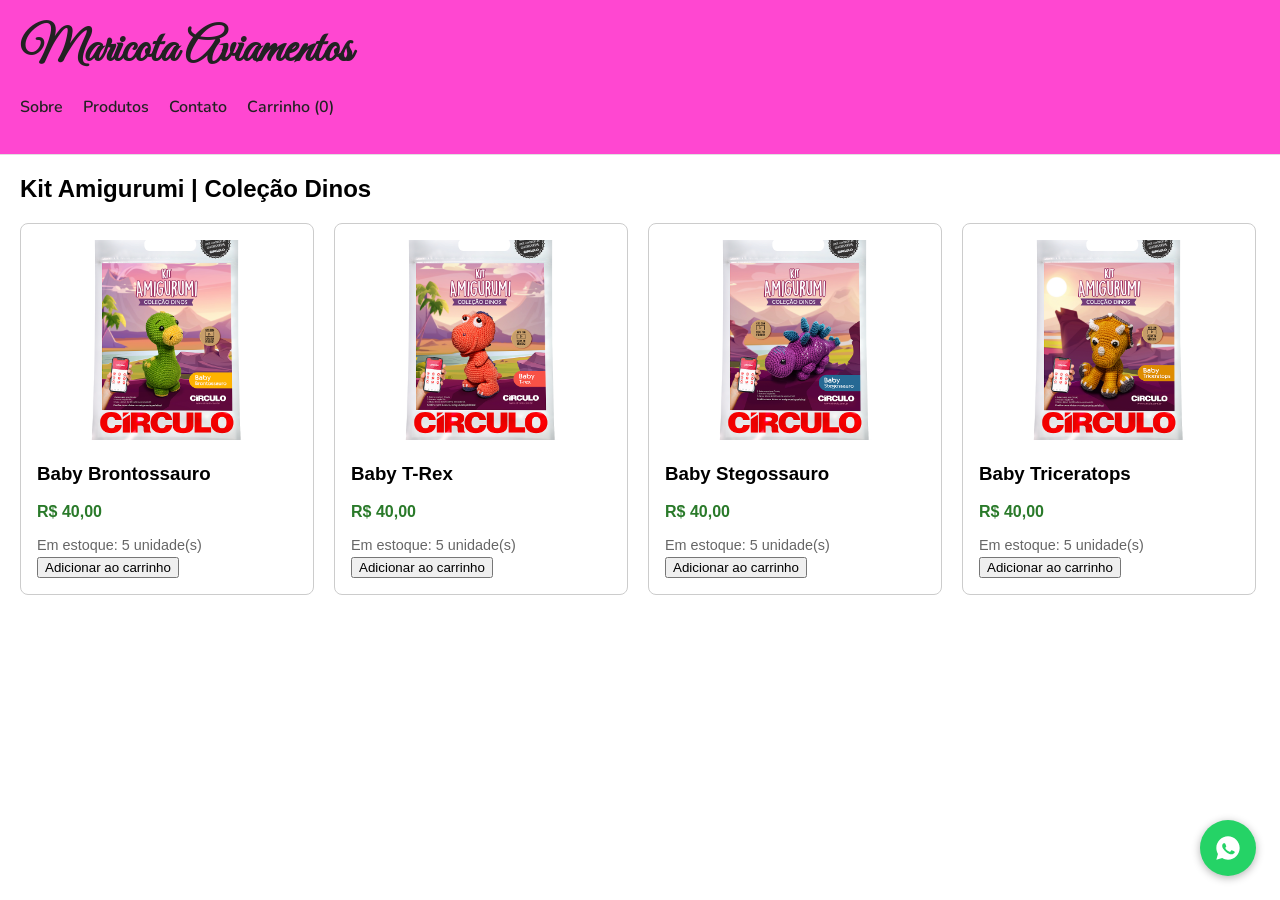
<file: colecao-dinos.html>
<!DOCTYPE html>
<html lang="pt-BR">
<head>
  <meta charset="UTF-8">
  <meta name="viewport" content="width=device-width, initial-scale=1.0">
  <title>Coleção Dinos - Maricota Aviamentos</title>
  <link href="https://fonts.googleapis.com/css2?family=Great+Vibes&family=Nunito:wght@400;600&display=swap" rel="stylesheet">
  <link rel="stylesheet" href="style.css">
</head>
<body>

  <header>
    <h1>Maricota Aviamentos</h1>
    <nav>
      <ul>
        <li><a href="index.html#sobre">Sobre</a></li>
        <li><a href="index.html#produtos">Produtos</a></li>
        <li><a href="index.html#contato">Contato</a></li>
        <li><a href="carrinho.html">Carrinho (<span id="contador-carrinho">0</span>)</a></li>
      </ul>
    </nav>
  </header>

  <main>
    <section class="categoria-produtos">
      <h2>Kit Amigurumi | Coleção Dinos</h2>
      <div class="lista-produtos">

        <article class="produto" data-estoque="5">
          <img src="imagens/dinos.brontossauro.jpg.png" alt="Baby Brontossauro">
          <h3>Baby Brontossauro</h3>
          <p class="preco">R$ 40,00</p>
          <p class="estoque"></p>
          <button onclick="adicionarAoCarrinho('Dinos - Baby Brontossauro', 40.00)">Adicionar ao carrinho</button>
        </article>

        <article class="produto" data-estoque="5">
          <img src="imagens/dinos.t-rex.jpg.png" alt="Baby T-Rex">
          <h3>Baby T-Rex</h3>
          <p class="preco">R$ 40,00</p>
          <p class="estoque"></p>
          <button onclick="adicionarAoCarrinho('Dinos - Baby T-Rex', 40.00)">Adicionar ao carrinho</button>
        </article>

        <article class="produto" data-estoque="5">
          <img src="imagens/dinos.stegossauro.jpg.png" alt="Baby Stegossauro">
          <h3>Baby Stegossauro</h3>
          <p class="preco">R$ 40,00</p>
          <p class="estoque"></p>
          <button onclick="adicionarAoCarrinho('Dinos - Baby Stegossauro', 40.00)">Adicionar ao carrinho</button>
        </article>

        <article class="produto" data-estoque="5">
          <img src="imagens/dinos.triceratops.jpg.png" alt="Baby Triceratops">
          <h3>Baby Triceratops</h3>
          <p class="preco">R$ 40,00</p>
          <p class="estoque"></p>
          <button onclick="adicionarAoCarrinho('Dinos - Baby Triceratops', 40.00)">Adicionar ao carrinho</button>
        </article>

      </div>
    </section>
  </main>

  <footer></footer>

  <a href="https://wa.me/5548999016147?text=Ol%C3%A1!%20Vim%20pelo%20site%20e%20gostaria%20de%20saber%20mais%20sobre%20os%20produtos." target="_blank" class="botao-whatsapp" aria-label="Fale conosco no WhatsApp">
    <svg viewBox="0 0 24 24" width="28" height="28" fill="white">
      <path d="M12 2C6.48 2 2 6.48 2 12c0 1.85.5 3.58 1.38 5.08L2 22l5.05-1.33C8.5 21.5 10.2 22 12 22c5.52 0 10-4.48 10-10S17.52 2 12 2zm5.2 14.2c-.22.62-1.28 1.16-1.76 1.2-.45.05-1 .07-1.6-.1-.37-.1-.84-.27-1.44-.53-2.54-1.1-4.2-3.66-4.33-3.83-.13-.17-1.04-1.38-1.04-2.63s.66-1.87.9-2.13c.23-.25.5-.32.67-.32.17 0 .33 0 .48.01.15.01.36-.06.56.43.22.53.75 1.83.82 1.96.06.13.1.29.02.46-.08.17-.13.28-.25.43-.13.15-.27.34-.38.46-.13.13-.26.27-.11.53.15.27.68 1.12 1.46 1.82 1 .9 1.85 1.18 2.11 1.31.27.13.42.11.58-.07.16-.18.68-.79.86-1.06.18-.27.36-.22.6-.13.25.09 1.56.74 1.83.87.27.13.45.2.51.31.07.12.07.68-.15 1.3z"/>
    </svg>
  </a>

  <script src="carrinho.js"></script>
</body>
</html>
</file>
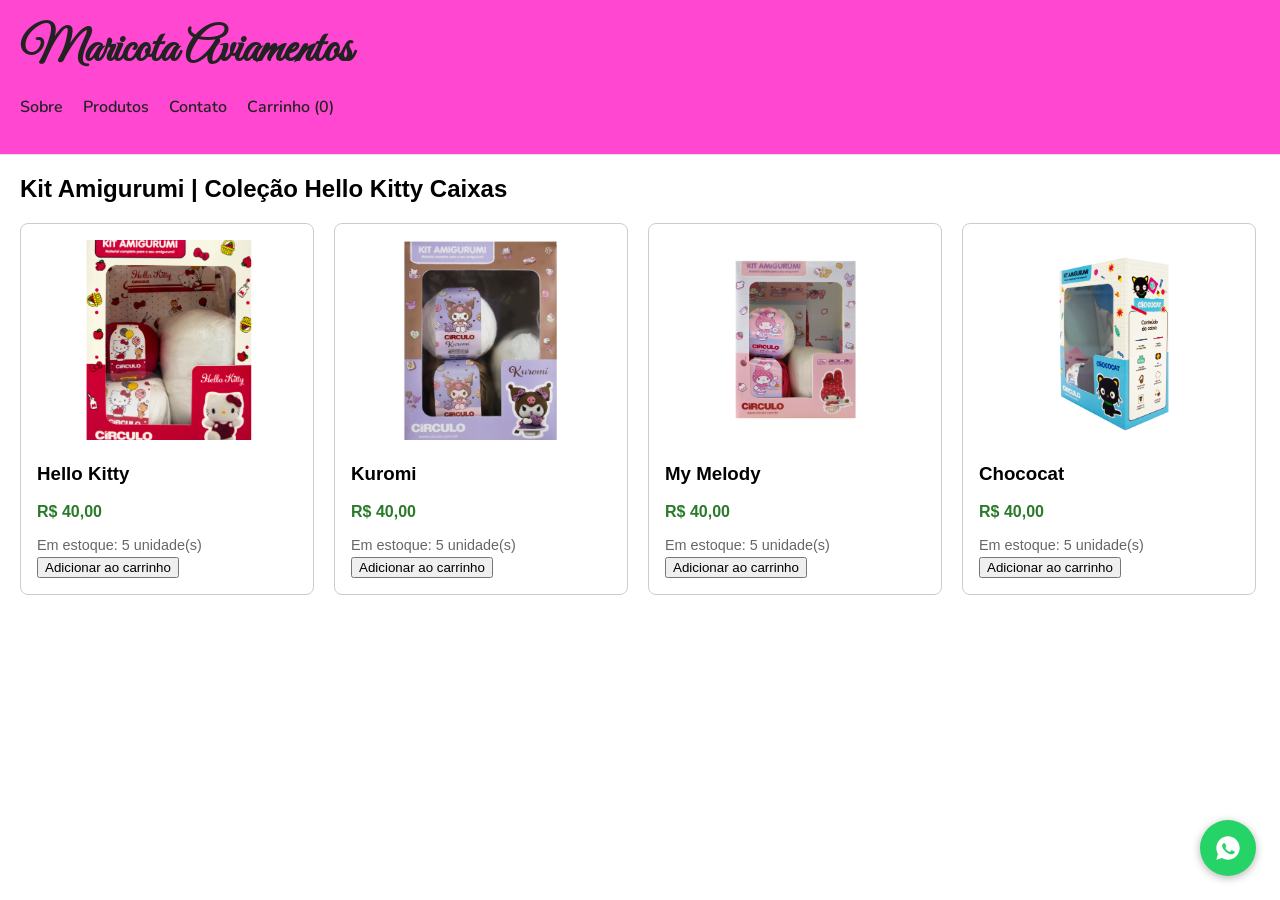
<file: colecao-hello-kitty-caixas.html>
<!DOCTYPE html>
<html lang="pt-BR">
<head>
  <meta charset="UTF-8">
  <meta name="viewport" content="width=device-width, initial-scale=1.0">
  <title>Coleção Hello Kitty Caixas - Maricota Aviamentos</title>
  <link href="https://fonts.googleapis.com/css2?family=Great+Vibes&family=Nunito:wght@400;600&display=swap" rel="stylesheet">
  <link rel="stylesheet" href="style.css">
</head>
<body>

  <header>
    <h1>Maricota Aviamentos</h1>
    <nav>
      <ul>
        <li><a href="index.html#sobre">Sobre</a></li>
        <li><a href="index.html#produtos">Produtos</a></li>
        <li><a href="index.html#contato">Contato</a></li>
        <li><a href="carrinho.html">Carrinho (<span id="contador-carrinho">0</span>)</a></li>
      </ul>
    </nav>
  </header>

  <main>
    <section class="categoria-produtos">
      <h2>Kit Amigurumi | Coleção Hello Kitty Caixas</h2>
      <div class="lista-produtos">

        <article class="produto" data-estoque="5">
          <img src="imagens/hello-kitty-2.hello.kitty.jpg.png" alt="Hello Kitty">
          <h3>Hello Kitty</h3>
          <p class="preco">R$ 40,00</p>
          <p class="estoque"></p>
          <button onclick="adicionarAoCarrinho('Hello Kitty Caixas - Hello Kitty', 40.00)">Adicionar ao carrinho</button>
        </article>

        <article class="produto" data-estoque="5">
          <img src="imagens/hello-kitty-2.kuromi.jpg.png" alt="Kuromi">
          <h3>Kuromi</h3>
          <p class="preco">R$ 40,00</p>
          <p class="estoque"></p>
          <button onclick="adicionarAoCarrinho('Hello Kitty Caixas - Kuromi', 40.00)">Adicionar ao carrinho</button>
        </article>

        <article class="produto" data-estoque="5">
          <img src="imagens/hello-kitty-2.my-melody.jpg.png" alt="My Melody">
          <h3>My Melody</h3>
          <p class="preco">R$ 40,00</p>
          <p class="estoque"></p>
          <button onclick="adicionarAoCarrinho('Hello Kitty Caixas - My Melody', 40.00)">Adicionar ao carrinho</button>
        </article>

        <article class="produto" data-estoque="5">
          <img src="imagens/hello-kitty-2.chococat.jpg.png" alt="Chococat">
          <h3>Chococat</h3>
          <p class="preco">R$ 40,00</p>
          <p class="estoque"></p>
          <button onclick="adicionarAoCarrinho('Hello Kitty Caixas - Chococat', 40.00)">Adicionar ao carrinho</button>
        </article>

        <article class="produto" data-estoque="5">
          <img src="imagens/hello-kitty-2.bad-badtz-maru.jpg.png" alt="Bad Badtz-Maru">
          <h3>Bad Badtz-Maru</h3>
          <p class="preco">R$ 40,00</p>
          <p class="estoque"></p>
          <button onclick="adicionarAoCarrinho('Hello Kitty Caixas - Bad Badtz-Maru', 40.00)">Adicionar ao carrinho</button>
        </article>

        <article class="produto" data-estoque="5">
          <img src="imagens/hello-kitty-2.keroppi.jpg.png" alt="Keroppi">
          <h3>Keroppi</h3>
          <p class="preco">R$ 40,00</p>
          <p class="estoque"></p>
          <button onclick="adicionarAoCarrinho('Hello Kitty Caixas - Keroppi', 40.00)">Adicionar ao carrinho</button>
        </article>

        <article class="produto" data-estoque="5">
          <img src="imagens/hello-kitty-2.pompompurin.jpg.png" alt="Pompompurin">
          <h3>Pompompurin</h3>
          <p class="preco">R$ 40,00</p>
          <p class="estoque"></p>
          <button onclick="adicionarAoCarrinho('Hello Kitty Caixas - Pompompurin', 40.00)">Adicionar ao carrinho</button>
        </article>

        <article class="produto" data-estoque="5">
          <img src="imagens/hello-kitty-2.cianamoroll.jpg.png" alt="Cinnamoroll">
          <h3>Cinnamoroll</h3>
          <p class="preco">R$ 40,00</p>
          <p class="estoque"></p>
          <button onclick="adicionarAoCarrinho('Hello Kitty Caixas - Cinnamoroll', 40.00)">Adicionar ao carrinho</button>
        </article>

        <article class="produto" data-estoque="5">
          <img src="imagens/hello-kitty-2.tuxedosam.jpg.png" alt="Tuxedosam">
          <h3>Tuxedosam</h3>
          <p class="preco">R$ 40,00</p>
          <p class="estoque"></p>
          <button onclick="adicionarAoCarrinho('Hello Kitty Caixas - Tuxedosam', 40.00)">Adicionar ao carrinho</button>
        </article>

        <article class="produto" data-estoque="5">
          <img src="imagens/hello-kitty-2.pochacco.jpg.png" alt="Pochacco">
          <h3>Pochacco</h3>
          <p class="preco">R$ 40,00</p>
          <p class="estoque"></p>
          <button onclick="adicionarAoCarrinho('Hello Kitty Caixas - Pochacco', 40.00)">Adicionar ao carrinho</button>
        </article>

      </div>
    </section>
  </main>

  <footer></footer>

  <a href="https://wa.me/5548999016147?text=Ol%C3%A1!%20Vim%20pelo%20site%20e%20gostaria%20de%20saber%20mais%20sobre%20os%20produtos." target="_blank" class="botao-whatsapp" aria-label="Fale conosco no WhatsApp">
    <svg viewBox="0 0 24 24" width="28" height="28" fill="white">
      <path d="M12 2C6.48 2 2 6.48 2 12c0 1.85.5 3.58 1.38 5.08L2 22l5.05-1.33C8.5 21.5 10.2 22 12 22c5.52 0 10-4.48 10-10S17.52 2 12 2zm5.2 14.2c-.22.62-1.28 1.16-1.76 1.2-.45.05-1 .07-1.6-.1-.37-.1-.84-.27-1.44-.53-2.54-1.1-4.2-3.66-4.33-3.83-.13-.17-1.04-1.38-1.04-2.63s.66-1.87.9-2.13c.23-.25.5-.32.67-.32.17 0 .33 0 .48.01.15.01.36-.06.56.43.22.53.75 1.83.82 1.96.06.13.1.29.02.46-.08.17-.13.28-.25.43-.13.15-.27.34-.38.46-.13.13-.26.27-.11.53.15.27.68 1.12 1.46 1.82 1 .9 1.85 1.18 2.11 1.31.27.13.42.11.58-.07.16-.18.68-.79.86-1.06.18-.27.36-.22.6-.13.25.09 1.56.74 1.83.87.27.13.45.2.51.31.07.12.07.68-.15 1.3z"/>
    </svg>
  </a>

  <script src="carrinho.js"></script>
</body>
</html>
</file>
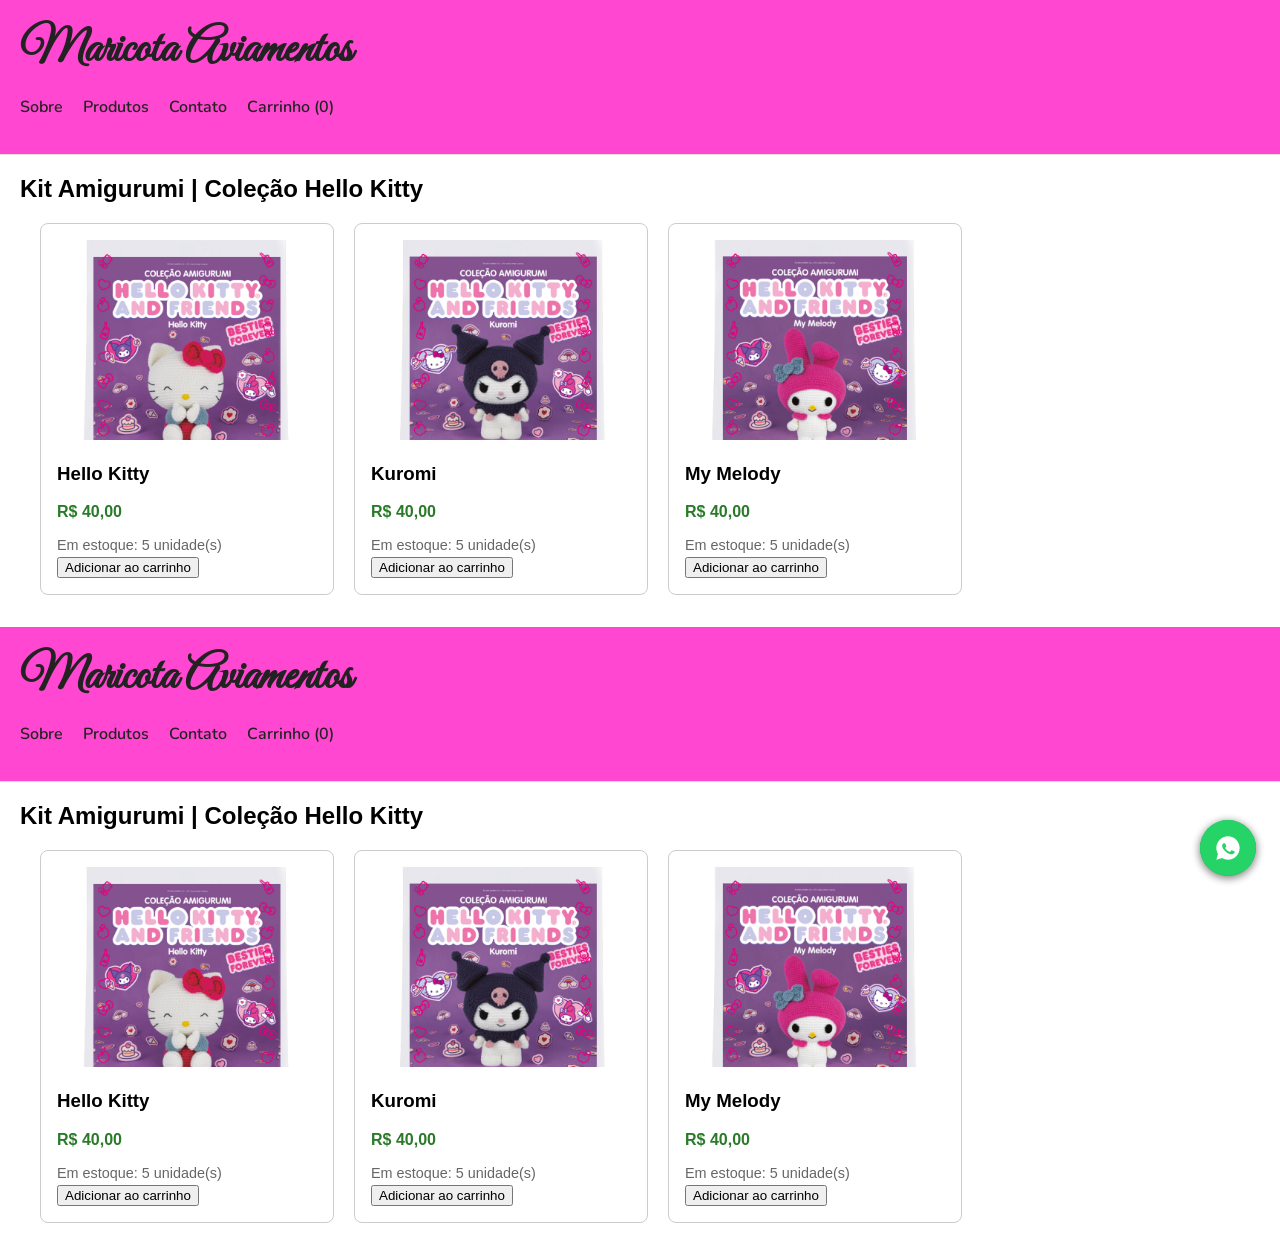
<file: colecao-hello-kitty.html>
<!DOCTYPE html>
<html lang="pt-BR">
<head>
  <meta charset="UTF-8">
  <meta name="viewport" content="width=device-width, initial-scale=1.0">
  <title>Coleção Hello Kitty - Maricota Aviamentos</title>
  <link href="https://fonts.googleapis.com/css2?family=Great+Vibes&family=Nunito:wght@400;600&display=swap" rel="stylesheet">
  <link rel="stylesheet" href="style.css">
</head>
<body>

  <header>
    <h1>Maricota Aviamentos</h1>
    <nav>
      <ul>
        <li><a href="index.html#sobre">Sobre</a></li>
        <li><a href="index.html#produtos">Produtos</a></li>
        <li><a href="index.html#contato">Contato</a></li>
        <li><a href="carrinho.html">Carrinho (<span id="contador-carrinho">0</span>)</a></li>
      </ul>
    </nav>
  </header>

  <main>
    <section class="categoria-produtos">
      <h2>Kit Amigurumi | Coleção Hello Kitty</h2>
      <div class="lista-produtos">

        <article class="produto" data-estoque="5">
          <img src="imagens/hello-kitty.hello-kitty.jpg.png" alt="Hello Kitty">
          <h3>Hello Kitty</h3>
          <p class="preco">R$ 40,00</p>
          <p class="estoque"></p>
          <button onclick="adicionarAoCarrinho('Hello Kitty - Hello Kitty', 40.00)">Adicionar ao carrinho</button>
        </article>

        <article class="produto" data-estoque="5">
          <img src="imagens/hello-kitty.kuromi.jpg.png" alt="Kuromi">
          <h3>Kuromi</h3>
          <p class="preco">R$ 40,00</p>
          <p class="estoque"></p>
          <button onclick="adicionarAoCarrinho('Hello Kitty - Kuromi', 40.00)">Adicionar ao carrinho</button>
        </article>

        <article class="produto" data-estoque="5">
          <img src="imagens/hello-kitty.my-melody.jpg.png" alt="My Melody">
          <h3>My Melody</h3>
          <p class="preco">R$ 40,00</p>
          <p class="estoque"></p>
          <button onclick="adicionarAoCarrinho('Hello Kitty - My Melody', 40.00)">Adicionar ao carrinho</button>
        </article>

      </div>
    </section>
  </main>

  <footer></footer>

  <a href="https://wa.me/5548999016147?text=Ol%C3%A1!%20Vim%20pelo%20site%20e%20gostaria%20de%20saber%20mais%20sobre%20os%20produtos." target="_blank" class="botao-whatsapp" aria-label="Fale conosco no WhatsApp">
    <svg viewBox="0 0 24 24" width="28" height="28" fill="white">
      <path d="M12 2C6.48 2 2 6.48 2 12c0 1.85.5 3.58 1.38 5.08L2 22l5.05-1.33C8.5 21.5 10.2 22 12 22c5.52 0 10-4.48 10-10S17.52 2 12 2zm5.2 14.2c-.22.62-1.28 1.16-1.76 1.2-.45.05-1 .07-1.6-.1-.37-.1-.84-.27-1.44-.53-2.54-1.1-4.2-3.66-4.33-3.83-.13-.17-1.04-1.38-1.04-2.63s.66-1.87.9-2.13c.23-.25.5-.32.67-.32.17 0 .33 0 .48.01.15.01.36-.06.56.43.22.53.75 1.83.82 1.96.06.13.1.29.02.46-.08.17-.13.28-.25.43-.13.15-.27.34-.38.46-.13.13-.26.27-.11.53.15.27.68 1.12 1.46 1.82 1 .9 1.85 1.18 2.11 1.31.27.13.42.11.58-.07.16-.18.68-.79.86-1.06.18-.27.36-.22.6-.13.25.09 1.56.74 1.83.87.27.13.45.2.51.31.07.12.07.68-.15 1.3z"/>
    </svg>
  </a>

  <script src="carrinho.js"></script>
</body>
</html><!DOCTYPE html>
<html lang="pt-BR">
<head>
  <meta charset="UTF-8">
  <meta name="viewport" content="width=device-width, initial-scale=1.0">
  <title>Coleção Hello Kitty - Maricota Aviamentos</title>
  <link href="https://fonts.googleapis.com/css2?family=Great+Vibes&family=Nunito:wght@400;600&display=swap" rel="stylesheet">
  <link rel="stylesheet" href="style.css">
</head>
<body>

  <header>
    <h1>Maricota Aviamentos</h1>
    <nav>
      <ul>
        <li><a href="index.html#sobre">Sobre</a></li>
        <li><a href="index.html#produtos">Produtos</a></li>
        <li><a href="index.html#contato">Contato</a></li>
        <li><a href="carrinho.html">Carrinho (<span id="contador-carrinho">0</span>)</a></li>
      </ul>
    </nav>
  </header>

  <main>
    <section class="categoria-produtos">
      <h2>Kit Amigurumi | Coleção Hello Kitty</h2>
      <div class="lista-produtos">

        <article class="produto" data-estoque="5">
          <img src="imagens/hello-kitty.hello-kitty.jpg.png" alt="Hello Kitty">
          <h3>Hello Kitty</h3>
          <p class="preco">R$ 40,00</p>
          <p class="estoque"></p>
          <button onclick="adicionarAoCarrinho('Hello Kitty - Hello Kitty', 40.00)">Adicionar ao carrinho</button>
        </article>

        <article class="produto" data-estoque="5">
          <img src="imagens/hello-kitty.kuromi.jpg.png" alt="Kuromi">
          <h3>Kuromi</h3>
          <p class="preco">R$ 40,00</p>
          <p class="estoque"></p>
          <button onclick="adicionarAoCarrinho('Hello Kitty - Kuromi', 40.00)">Adicionar ao carrinho</button>
        </article>

        <article class="produto" data-estoque="5">
          <img src="imagens/hello-kitty.my-melody.jpg.png" alt="My Melody">
          <h3>My Melody</h3>
          <p class="preco">R$ 40,00</p>
          <p class="estoque"></p>
          <button onclick="adicionarAoCarrinho('Hello Kitty - My Melody', 40.00)">Adicionar ao carrinho</button>
        </article>

      </div>
    </section>
  </main>

  <footer></footer>

  <a href="https://wa.me/5548999016147?text=Ol%C3%A1!%20Vim%20pelo%20site%20e%20gostaria%20de%20saber%20mais%20sobre%20os%20produtos." target="_blank" class="botao-whatsapp" aria-label="Fale conosco no WhatsApp">
    <svg viewBox="0 0 24 24" width="28" height="28" fill="white">
      <path d="M12 2C6.48 2 2 6.48 2 12c0 1.85.5 3.58 1.38 5.08L2 22l5.05-1.33C8.5 21.5 10.2 22 12 22c5.52 0 10-4.48 10-10S17.52 2 12 2zm5.2 14.2c-.22.62-1.28 1.16-1.76 1.2-.45.05-1 .07-1.6-.1-.37-.1-.84-.27-1.44-.53-2.54-1.1-4.2-3.66-4.33-3.83-.13-.17-1.04-1.38-1.04-2.63s.66-1.87.9-2.13c.23-.25.5-.32.67-.32.17 0 .33 0 .48.01.15.01.36-.06.56.43.22.53.75 1.83.82 1.96.06.13.1.29.02.46-.08.17-.13.28-.25.43-.13.15-.27.34-.38.46-.13.13-.26.27-.11.53.15.27.68 1.12 1.46 1.82 1 .9 1.85 1.18 2.11 1.31.27.13.42.11.58-.07.16-.18.68-.79.86-1.06.18-.27.36-.22.6-.13.25.09 1.56.74 1.83.87.27.13.45.2.51.31.07.12.07.68-.15 1.3z"/>
    </svg>
  </a>

  <script src="carrinho.js"></script>
</body>
</html>
</file>
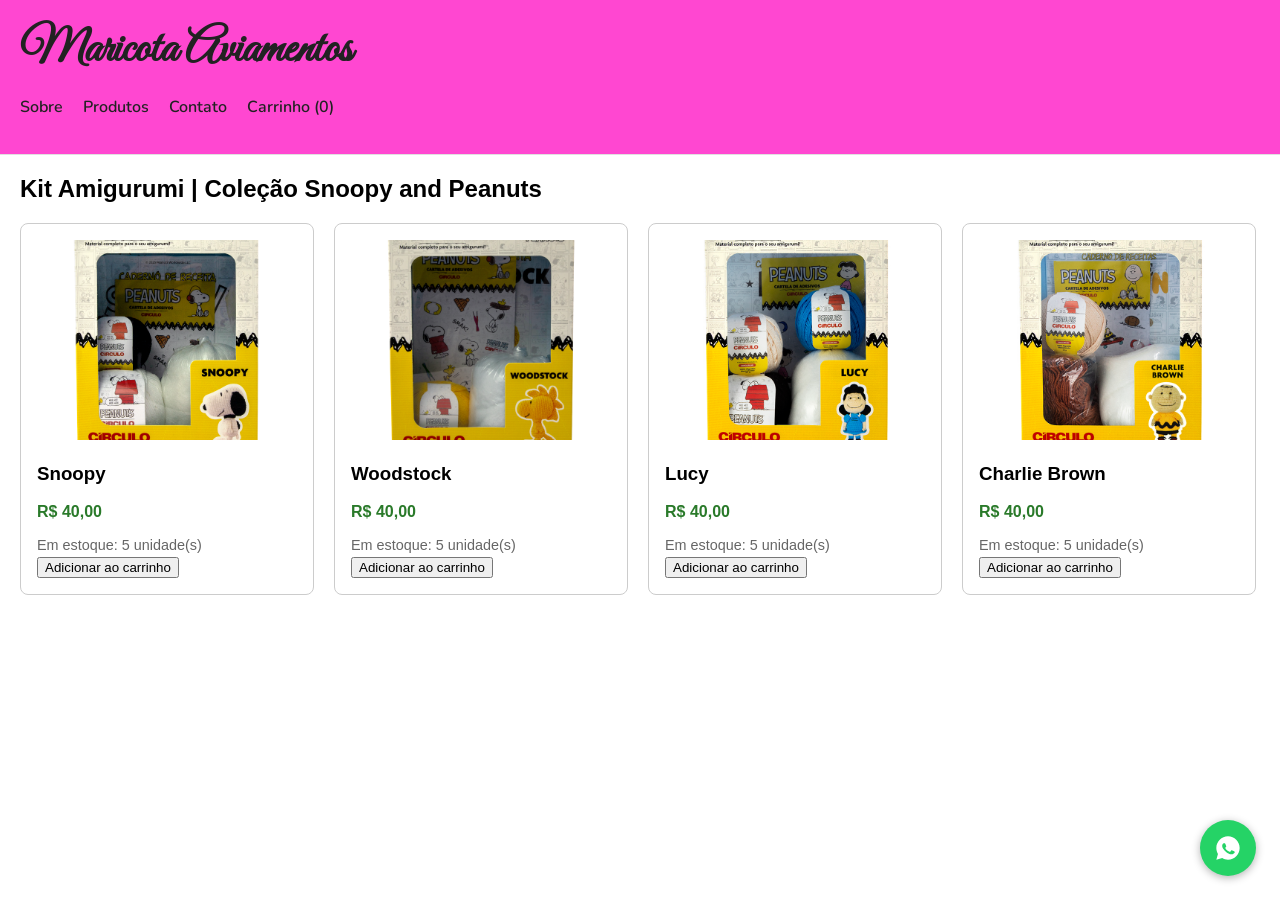
<file: colecao-peanuts.html>
<!DOCTYPE html>
<html lang="pt-BR">
<head>
  <meta charset="UTF-8">
  <meta name="viewport" content="width=device-width, initial-scale=1.0">
  <title>Coleção Snoopy and Peanuts - Maricota Aviamentos</title>
  <link href="https://fonts.googleapis.com/css2?family=Great+Vibes&family=Nunito:wght@400;600&display=swap" rel="stylesheet">
  <link rel="stylesheet" href="style.css">
</head>
<body>

  <header>
    <h1>Maricota Aviamentos</h1>
    <nav>
      <ul>
        <li><a href="index.html#sobre">Sobre</a></li>
        <li><a href="index.html#produtos">Produtos</a></li>
        <li><a href="index.html#contato">Contato</a></li>
        <li><a href="carrinho.html">Carrinho (<span id="contador-carrinho">0</span>)</a></li>
      </ul>
    </nav>
  </header>

  <main>
    <section class="categoria-produtos">
      <h2>Kit Amigurumi | Coleção Snoopy and Peanuts</h2>
      <div class="lista-produtos">

        <article class="produto" data-estoque="5">
          <img src="imagens/peanuts.snoopy.jpg.png" alt="Snoopy">
          <h3>Snoopy</h3>
          <p class="preco">R$ 40,00</p>
          <p class="estoque"></p>
          <button onclick="adicionarAoCarrinho('Snoopy and Peanuts - Snoopy', 40.00)">Adicionar ao carrinho</button>
        </article>

        <article class="produto" data-estoque="5">
          <img src="imagens/peanuts.woodstock.jpg.png" alt="Woodstock">
          <h3>Woodstock</h3>
          <p class="preco">R$ 40,00</p>
          <p class="estoque"></p>
          <button onclick="adicionarAoCarrinho('Snoopy and Peanuts - Woodstock', 40.00)">Adicionar ao carrinho</button>
        </article>

        <article class="produto" data-estoque="5">
          <img src="imagens/peanuts.lucy.jpg.jpg" alt="Lucy">
          <h3>Lucy</h3>
          <p class="preco">R$ 40,00</p>
          <p class="estoque"></p>
          <button onclick="adicionarAoCarrinho('Snoopy and Peanuts - Lucy', 40.00)">Adicionar ao carrinho</button>
        </article>

        <article class="produto" data-estoque="5">
          <img src="imagens/peanuts.charlie-brown.jpg.jpg" alt="Charlie Brown">
          <h3>Charlie Brown</h3>
          <p class="preco">R$ 40,00</p>
          <p class="estoque"></p>
          <button onclick="adicionarAoCarrinho('Snoopy and Peanuts - Charlie Brown', 40.00)">Adicionar ao carrinho</button>
        </article>

      </div>
    </section>
  </main>

  <footer></footer>

  <a href="https://wa.me/5548999016147?text=Ol%C3%A1!%20Vim%20pelo%20site%20e%20gostaria%20de%20saber%20mais%20sobre%20os%20produtos." target="_blank" class="botao-whatsapp" aria-label="Fale conosco no WhatsApp">
    <svg viewBox="0 0 24 24" width="28" height="28" fill="white">
      <path d="M12 2C6.48 2 2 6.48 2 12c0 1.85.5 3.58 1.38 5.08L2 22l5.05-1.33C8.5 21.5 10.2 22 12 22c5.52 0 10-4.48 10-10S17.52 2 12 2zm5.2 14.2c-.22.62-1.28 1.16-1.76 1.2-.45.05-1 .07-1.6-.1-.37-.1-.84-.27-1.44-.53-2.54-1.1-4.2-3.66-4.33-3.83-.13-.17-1.04-1.38-1.04-2.63s.66-1.87.9-2.13c.23-.25.5-.32.67-.32.17 0 .33 0 .48.01.15.01.36-.06.56.43.22.53.75 1.83.82 1.96.06.13.1.29.02.46-.08.17-.13.28-.25.43-.13.15-.27.34-.38.46-.13.13-.26.27-.11.53.15.27.68 1.12 1.46 1.82 1 .9 1.85 1.18 2.11 1.31.27.13.42.11.58-.07.16-.18.68-.79.86-1.06.18-.27.36-.22.6-.13.25.09 1.56.74 1.83.87.27.13.45.2.51.31.07.12.07.68-.15 1.3z"/>
    </svg>
  </a>

  <script src="carrinho.js"></script>
</body>
</html>
</file>
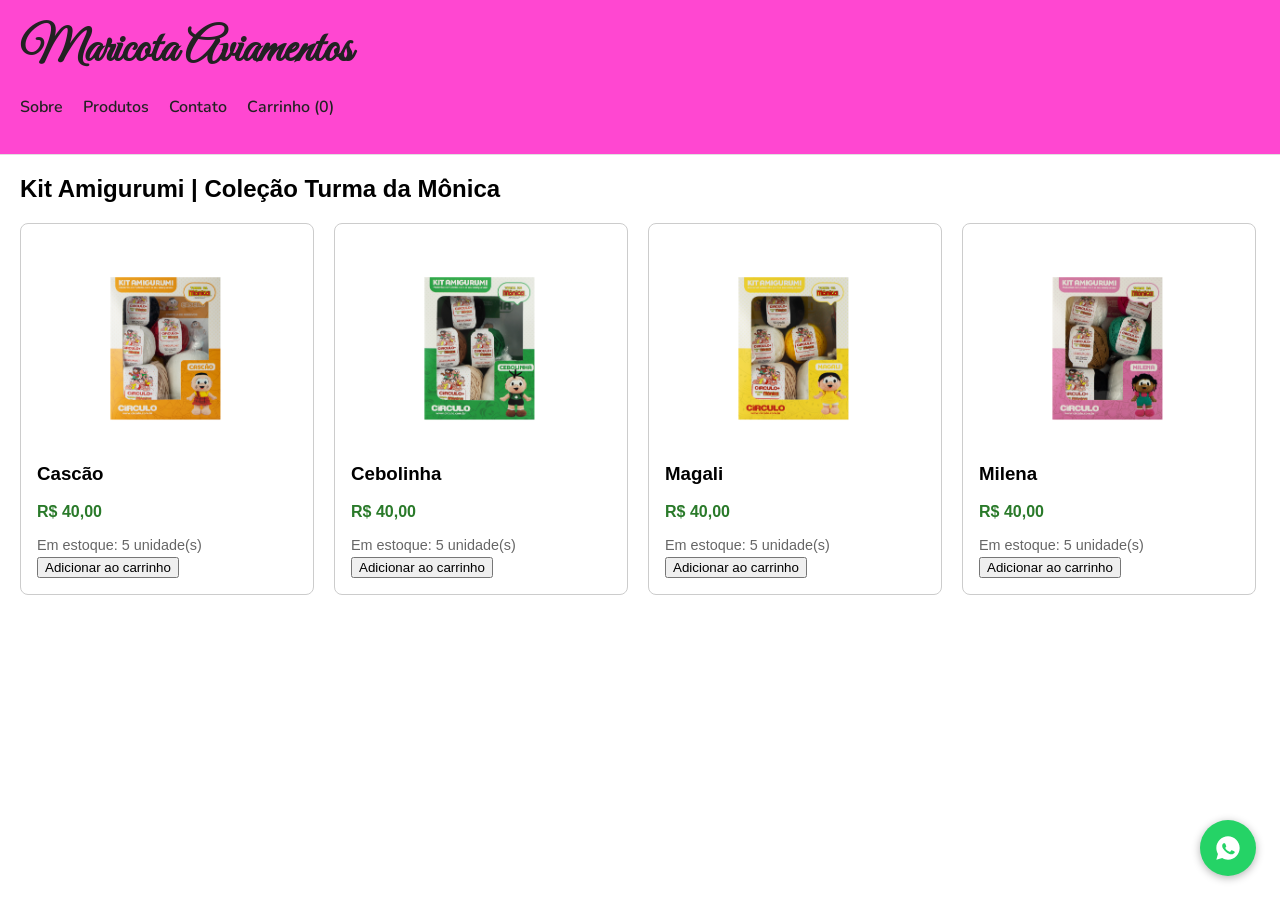
<file: colecao-turma-da-monica.html>
<!DOCTYPE html>
<html lang="pt-BR">
<head>
  <meta charset="UTF-8">
  <meta name="viewport" content="width=device-width, initial-scale=1.0">
  <title>Coleção Turma da Mônica - Maricota Aviamentos</title>
  <link href="https://fonts.googleapis.com/css2?family=Great+Vibes&family=Nunito:wght@400;600&display=swap" rel="stylesheet">
  <link rel="stylesheet" href="style.css">
</head>
<body>

  <header>
    <h1>Maricota Aviamentos</h1>
    <nav>
      <ul>
        <li><a href="index.html#sobre">Sobre</a></li>
        <li><a href="index.html#produtos">Produtos</a></li>
        <li><a href="index.html#contato">Contato</a></li>
        <li><a href="carrinho.html">Carrinho (<span id="contador-carrinho">0</span>)</a></li>
      </ul>
    </nav>
  </header>

  <main>
    <section class="categoria-produtos">
      <h2>Kit Amigurumi | Coleção Turma da Mônica</h2>
      <div class="lista-produtos">

        <article class="produto" data-estoque="5">
          <img src="imagens/turma-da-monica.cascao.jpg.png" alt="Cascão">
          <h3>Cascão</h3>
          <p class="preco">R$ 40,00</p>
          <p class="estoque"></p>
          <button onclick="adicionarAoCarrinho('Turma da Mônica - Cascão', 40.00)">Adicionar ao carrinho</button>
        </article>

        <article class="produto" data-estoque="5">
          <img src="imagens/turma-da-monica.cebolinha.jpg.png" alt="Cebolinha">
          <h3>Cebolinha</h3>
          <p class="preco">R$ 40,00</p>
          <p class="estoque"></p>
          <button onclick="adicionarAoCarrinho('Turma da Mônica - Cebolinha', 40.00)">Adicionar ao carrinho</button>
        </article>

        <article class="produto" data-estoque="5">
          <img src="imagens/turma-da-monica.magali.jpg.png" alt="Magali">
          <h3>Magali</h3>
          <p class="preco">R$ 40,00</p>
          <p class="estoque"></p>
          <button onclick="adicionarAoCarrinho('Turma da Mônica - Magali', 40.00)">Adicionar ao carrinho</button>
        </article>

        <article class="produto" data-estoque="5">
          <img src="imagens/turma-da-monica.milena.jpg.png" alt="Milena">
          <h3>Milena</h3>
          <p class="preco">R$ 40,00</p>
          <p class="estoque"></p>
          <button onclick="adicionarAoCarrinho('Turma da Mônica - Milena', 40.00)">Adicionar ao carrinho</button>
        </article>

        <article class="produto" data-estoque="5">
          <img src="imagens/turma-da-monica.monica.jpg.png" alt="Mônica">
          <h3>Mônica</h3>
          <p class="preco">R$ 40,00</p>
          <p class="estoque"></p>
          <button onclick="adicionarAoCarrinho('Turma da Mônica - Mônica', 40.00)">Adicionar ao carrinho</button>
        </article>

      </div>
    </section>
  </main>

  <footer></footer>

  <a href="https://wa.me/5548999016147?text=Ol%C3%A1!%20Vim%20pelo%20site%20e%20gostaria%20de%20saber%20mais%20sobre%20os%20produtos." target="_blank" class="botao-whatsapp" aria-label="Fale conosco no WhatsApp">
    <svg viewBox="0 0 24 24" width="28" height="28" fill="white">
      <path d="M12 2C6.48 2 2 6.48 2 12c0 1.85.5 3.58 1.38 5.08L2 22l5.05-1.33C8.5 21.5 10.2 22 12 22c5.52 0 10-4.48 10-10S17.52 2 12 2zm5.2 14.2c-.22.62-1.28 1.16-1.76 1.2-.45.05-1 .07-1.6-.1-.37-.1-.84-.27-1.44-.53-2.54-1.1-4.2-3.66-4.33-3.83-.13-.17-1.04-1.38-1.04-2.63s.66-1.87.9-2.13c.23-.25.5-.32.67-.32.17 0 .33 0 .48.01.15.01.36-.06.56.43.22.53.75 1.83.82 1.96.06.13.1.29.02.46-.08.17-.13.28-.25.43-.13.15-.27.34-.38.46-.13.13-.26.27-.11.53.15.27.68 1.12 1.46 1.82 1 .9 1.85 1.18 2.11 1.31.27.13.42.11.58-.07.16-.18.68-.79.86-1.06.18-.27.36-.22.6-.13.25.09 1.56.74 1.83.87.27.13.45.2.51.31.07.12.07.68-.15 1.3z"/>
    </svg>
  </a>

  <script src="carrinho.js"></script>
</body>
</html>
</file>
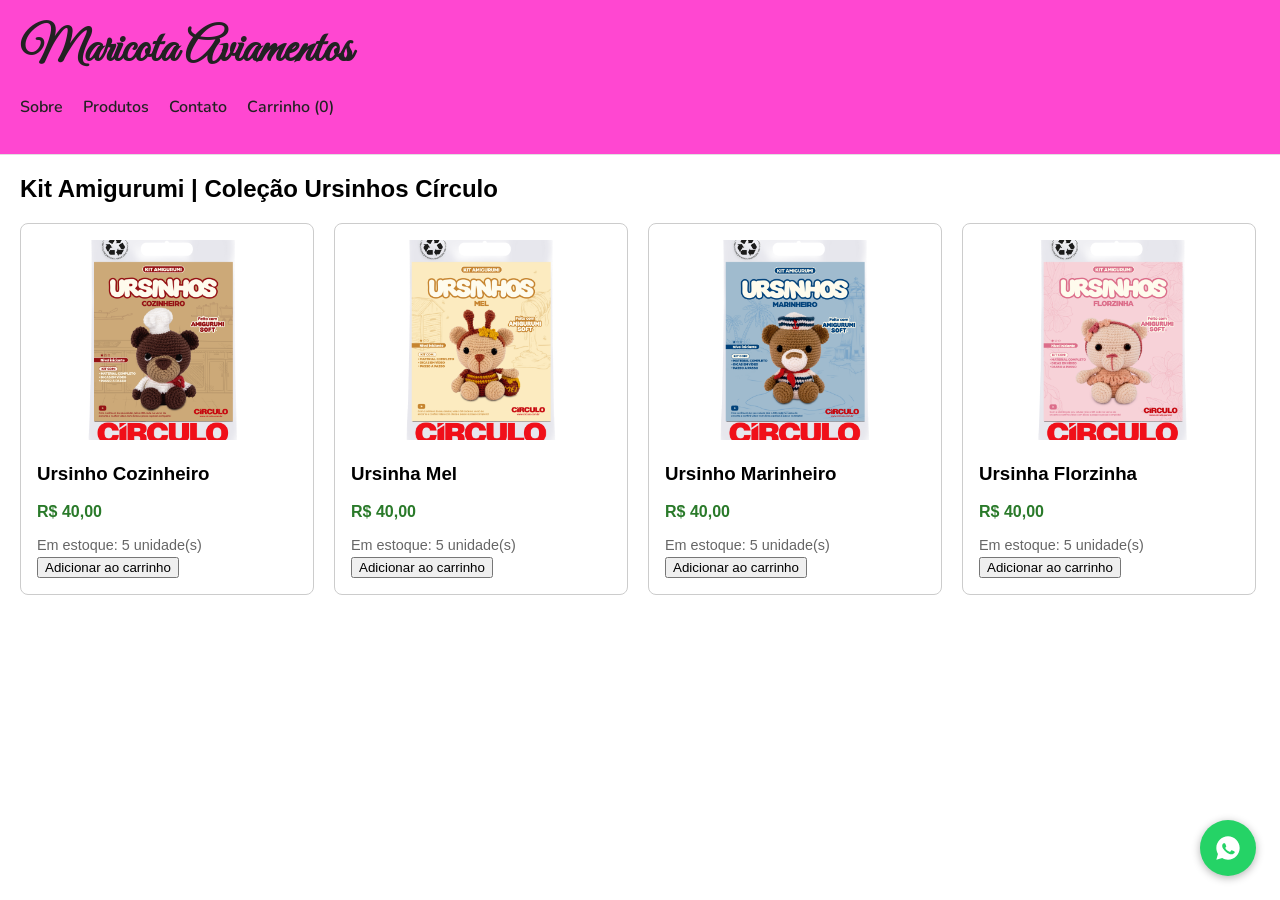
<file: colecao-ursinhos.html>
<!DOCTYPE html>
<html lang="pt-BR">
<head>
  <meta charset="UTF-8">
  <meta name="viewport" content="width=device-width, initial-scale=1.0">
  <title>Coleção Ursinhos Círculo - Maricota Aviamentos</title>
  <link href="https://fonts.googleapis.com/css2?family=Great+Vibes&family=Nunito:wght@400;600&display=swap" rel="stylesheet">
  <link rel="stylesheet" href="style.css">
</head>
<body>

  <header>
    <h1>Maricota Aviamentos</h1>
    <nav>
      <ul>
        <li><a href="index.html#sobre">Sobre</a></li>
        <li><a href="index.html#produtos">Produtos</a></li>
        <li><a href="index.html#contato">Contato</a></li>
        <li><a href="carrinho.html">Carrinho (<span id="contador-carrinho">0</span>)</a></li>
      </ul>
    </nav>
  </header>

  <main>
    <section class="categoria-produtos">
      <h2>Kit Amigurumi | Coleção Ursinhos Círculo</h2>
      <div class="lista-produtos">

        <article class="produto" data-estoque="5">
          <img src="imagens/ursinhos.cozinheiro.jpg.png" alt="Ursinho Cozinheiro">
          <h3>Ursinho Cozinheiro</h3>
          <p class="preco">R$ 40,00</p>
          <p class="estoque"></p>
          <button onclick="adicionarAoCarrinho('Ursinhos Círculo - Ursinho Cozinheiro', 40.00)">Adicionar ao carrinho</button>
        </article>

        <article class="produto" data-estoque="5">
          <img src="imagens/ursinhos.mel.jpg.png" alt="Ursinha Mel">
          <h3>Ursinha Mel</h3>
          <p class="preco">R$ 40,00</p>
          <p class="estoque"></p>
          <button onclick="adicionarAoCarrinho('Ursinhos Círculo - Ursinha Mel', 40.00)">Adicionar ao carrinho</button>
        </article>

        <article class="produto" data-estoque="5">
          <img src="imagens/ursinhos.marinheiro.jpg.png" alt="Ursinho Marinheiro">
          <h3>Ursinho Marinheiro</h3>
          <p class="preco">R$ 40,00</p>
          <p class="estoque"></p>
          <button onclick="adicionarAoCarrinho('Ursinhos Círculo - Ursinho Marinheiro', 40.00)">Adicionar ao carrinho</button>
        </article>

        <article class="produto" data-estoque="5">
          <img src="imagens/ursinhos.florzinha.jpg.png" alt="Ursinha Florzinha">
          <h3>Ursinha Florzinha</h3>
          <p class="preco">R$ 40,00</p>
          <p class="estoque"></p>
          <button onclick="adicionarAoCarrinho('Ursinhos Círculo - Ursinha Florzinha', 40.00)">Adicionar ao carrinho</button>
        </article>

        <article class="produto" data-estoque="5">
          <img src="imagens/ursinhos.soneca.jpg.png" alt="Ursinho Soneca">
          <h3>Ursinho Soneca</h3>
          <p class="preco">R$ 40,00</p>
          <p class="estoque"></p>
          <button onclick="adicionarAoCarrinho('Ursinhos Círculo - Ursinho Soneca', 40.00)">Adicionar ao carrinho</button>
        </article>

      </div>
    </section>
  </main>

  <footer></footer>

  <a href="https://wa.me/5548999016147?text=Ol%C3%A1!%20Vim%20pelo%20site%20e%20gostaria%20de%20saber%20mais%20sobre%20os%20produtos." target="_blank" class="botao-whatsapp" aria-label="Fale conosco no WhatsApp">
    <svg viewBox="0 0 24 24" width="28" height="28" fill="white">
      <path d="M12 2C6.48 2 2 6.48 2 12c0 1.85.5 3.58 1.38 5.08L2 22l5.05-1.33C8.5 21.5 10.2 22 12 22c5.52 0 10-4.48 10-10S17.52 2 12 2zm5.2 14.2c-.22.62-1.28 1.16-1.76 1.2-.45.05-1 .07-1.6-.1-.37-.1-.84-.27-1.44-.53-2.54-1.1-4.2-3.66-4.33-3.83-.13-.17-1.04-1.38-1.04-2.63s.66-1.87.9-2.13c.23-.25.5-.32.67-.32.17 0 .33 0 .48.01.15.01.36-.06.56.43.22.53.75 1.83.82 1.96.06.13.1.29.02.46-.08.17-.13.28-.25.43-.13.15-.27.34-.38.46-.13.13-.26.27-.11.53.15.27.68 1.12 1.46 1.82 1 .9 1.85 1.18 2.11 1.31.27.13.42.11.58-.07.16-.18.68-.79.86-1.06.18-.27.36-.22.6-.13.25.09 1.56.74 1.83.87.27.13.45.2.51.31.07.12.07.68-.15 1.3z"/>
    </svg>
  </a>

  <script src="carrinho.js"></script>
</body>
</html>
</file>
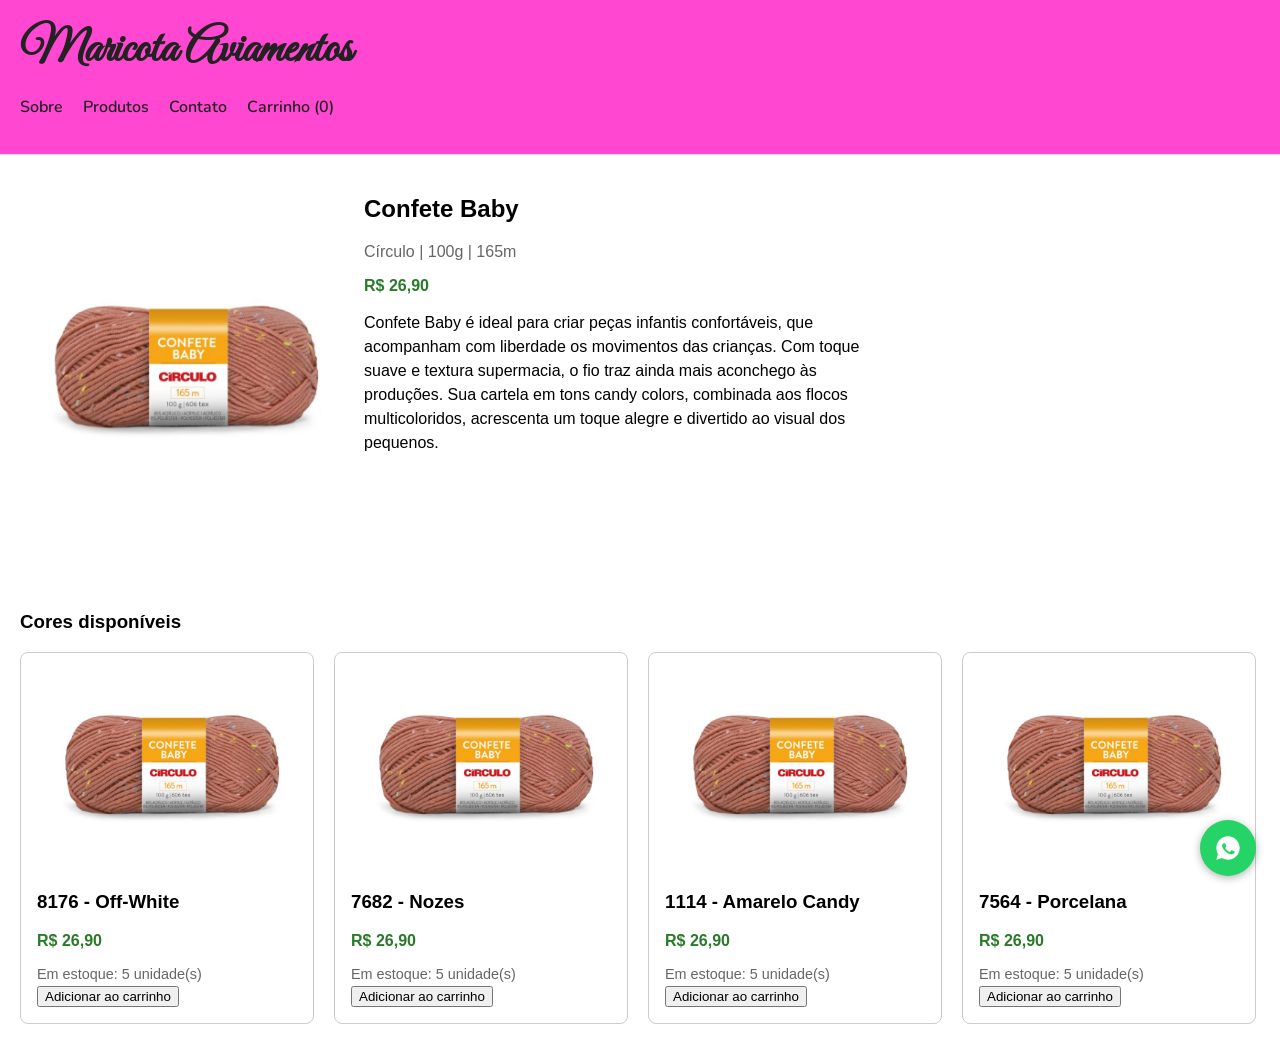
<file: confete-baby.html>
<!DOCTYPE html>
<html lang="pt-BR">
<head>
  <meta charset="UTF-8">
  <meta name="viewport" content="width=device-width, initial-scale=1.0">
  <title>Confete Baby - Maricota Aviamentos</title>
  <link href="https://fonts.googleapis.com/css2?family=Great+Vibes&family=Nunito:wght@400;600&display=swap" rel="stylesheet">
  <link rel="stylesheet" href="style.css">
</head>
<body>

  <header>
    <h1>Maricota Aviamentos</h1>
    <nav>
      <ul>
        <li><a href="index.html#sobre">Sobre</a></li>
        <li><a href="index.html#produtos">Produtos</a></li>
        <li><a href="index.html#contato">Contato</a></li>
        <li><a href="carrinho.html">Carrinho (<span id="contador-carrinho">0</span>)</a></li>
      </ul>
    </nav>
  </header>

  <main>

    <section class="produto-detalhe">
      <div class="galeria">
        <img src="imagens/confete-baby,jpg.jpg" alt="Confete Baby">
      </div>

      <div class="info-produto">
        <h2>Confete Baby</h2>
        <p class="especificacoes">Círculo | 100g | 165m</p>
        <p class="preco">R$ 26,90</p>
        <p class="descricao">Confete Baby é ideal para criar peças infantis confortáveis, que acompanham com liberdade os movimentos das crianças. Com toque suave e textura supermacia, o fio traz ainda mais aconchego às produções. Sua cartela em tons candy colors, combinada aos flocos multicoloridos, acrescenta um toque alegre e divertido ao visual dos pequenos.</p>
      </div>
    </section>

    <section class="categoria-produtos">
      <h3>Cores disponíveis</h3>
      <div class="lista-produtos">

        <article class="produto" data-estoque="5">
          <img src="imagens/confete-baby,jpg.jpg" alt="Confete Baby 8176 Off-White">
          <h3>8176 - Off-White</h3>
          <p class="preco">R$ 26,90</p>
          <p class="estoque"></p>
          <button onclick="adicionarAoCarrinho('Confete Baby - 8176 Off-White', 26.90)">Adicionar ao carrinho</button>
        </article>

        <article class="produto" data-estoque="5">
          <img src="imagens/confete-baby,jpg.jpg" alt="Confete Baby 7682 Nozes">
          <h3>7682 - Nozes</h3>
          <p class="preco">R$ 26,90</p>
          <p class="estoque"></p>
          <button onclick="adicionarAoCarrinho('Confete Baby - 7682 Nozes', 26.90)">Adicionar ao carrinho</button>
        </article>

        <article class="produto" data-estoque="5">
          <img src="imagens/confete-baby,jpg.jpg" alt="Confete Baby 1114 Amarelo Candy">
          <h3>1114 - Amarelo Candy</h3>
          <p class="preco">R$ 26,90</p>
          <p class="estoque"></p>
          <button onclick="adicionarAoCarrinho('Confete Baby - 1114 Amarelo Candy', 26.90)">Adicionar ao carrinho</button>
        </article>

        <article class="produto" data-estoque="5">
          <img src="imagens/confete-baby,jpg.jpg" alt="Confete Baby 7564 Porcelana">
          <h3>7564 - Porcelana</h3>
          <p class="preco">R$ 26,90</p>
          <p class="estoque"></p>
          <button onclick="adicionarAoCarrinho('Confete Baby - 7564 Porcelana', 26.90)">Adicionar ao carrinho</button>
        </article>

        <article class="produto" data-estoque="5">
          <img src="imagens/confete-baby,jpg.jpg" alt="Confete Baby 1988 Sequilho">
          <h3>1988 - Sequilho</h3>
          <p class="preco">R$ 26,90</p>
          <p class="estoque"></p>
          <button onclick="adicionarAoCarrinho('Confete Baby - 1988 Sequilho', 26.90)">Adicionar ao carrinho</button>
        </article>

        <article class="produto" data-estoque="5">
          <img src="imagens/confete-baby,jpg.jpg" alt="Confete Baby 7567 Cacau">
          <h3>7567 - Cacau</h3>
          <p class="preco">R$ 26,90</p>
          <p class="estoque"></p>
          <button onclick="adicionarAoCarrinho('Confete Baby - 7567 Cacau', 26.90)">Adicionar ao carrinho</button>
        </article>

        <article class="produto" data-estoque="5">
          <img src="imagens/confete-baby,jpg.jpg" alt="Confete Baby 3418 Vitamina C">
          <h3>3418 - Vitamina C</h3>
          <p class="preco">R$ 26,90</p>
          <p class="estoque"></p>
          <button onclick="adicionarAoCarrinho('Confete Baby - 3418 Vitamina C', 26.90)">Adicionar ao carrinho</button>
        </article>

        <article class="produto" data-estoque="5">
          <img src="imagens/confete-baby,jpg.jpg" alt="Confete Baby 3334 Tulipa">
          <h3>3334 - Tulipa</h3>
          <p class="preco">R$ 26,90</p>
          <p class="estoque"></p>
          <button onclick="adicionarAoCarrinho('Confete Baby - 3334 Tulipa', 26.90)">Adicionar ao carrinho</button>
        </article>

      </div>
    </section>

  </main>

  <footer></footer>

  <a href="https://wa.me/5548999016147?text=Ol%C3%A1!%20Vim%20pelo%20site%20e%20gostaria%20de%20saber%20mais%20sobre%20os%20produtos." target="_blank" class="botao-whatsapp" aria-label="Fale conosco no WhatsApp">
    <svg viewBox="0 0 24 24" width="28" height="28" fill="white">
      <path d="M12 2C6.48 2 2 6.48 2 12c0 1.85.5 3.58 1.38 5.08L2 22l5.05-1.33C8.5 21.5 10.2 22 12 22c5.52 0 10-4.48 10-10S17.52 2 12 2zm5.2 14.2c-.22.62-1.28 1.16-1.76 1.2-.45.05-1 .07-1.6-.1-.37-.1-.84-.27-1.44-.53-2.54-1.1-4.2-3.66-4.33-3.83-.13-.17-1.04-1.38-1.04-2.63s.66-1.87.9-2.13c.23-.25.5-.32.67-.32.17 0 .33 0 .48.01.15.01.36-.06.56.43.22.53.75 1.83.82 1.96.06.13.1.29.02.46-.08.17-.13.28-.25.43-.13.15-.27.34-.38.46-.13.13-.26.27-.11.53.15.27.68 1.12 1.46 1.82 1 .9 1.85 1.18 2.11 1.31.27.13.42.11.58-.07.16-.18.68-.79.86-1.06.18-.27.36-.22.6-.13.25.09 1.56.74 1.83.87.27.13.45.2.51.31.07.12.07.68-.15 1.3z"/>
    </svg>
  </a>

  <script src="carrinho.js"></script>
</body>
</html>
</file>
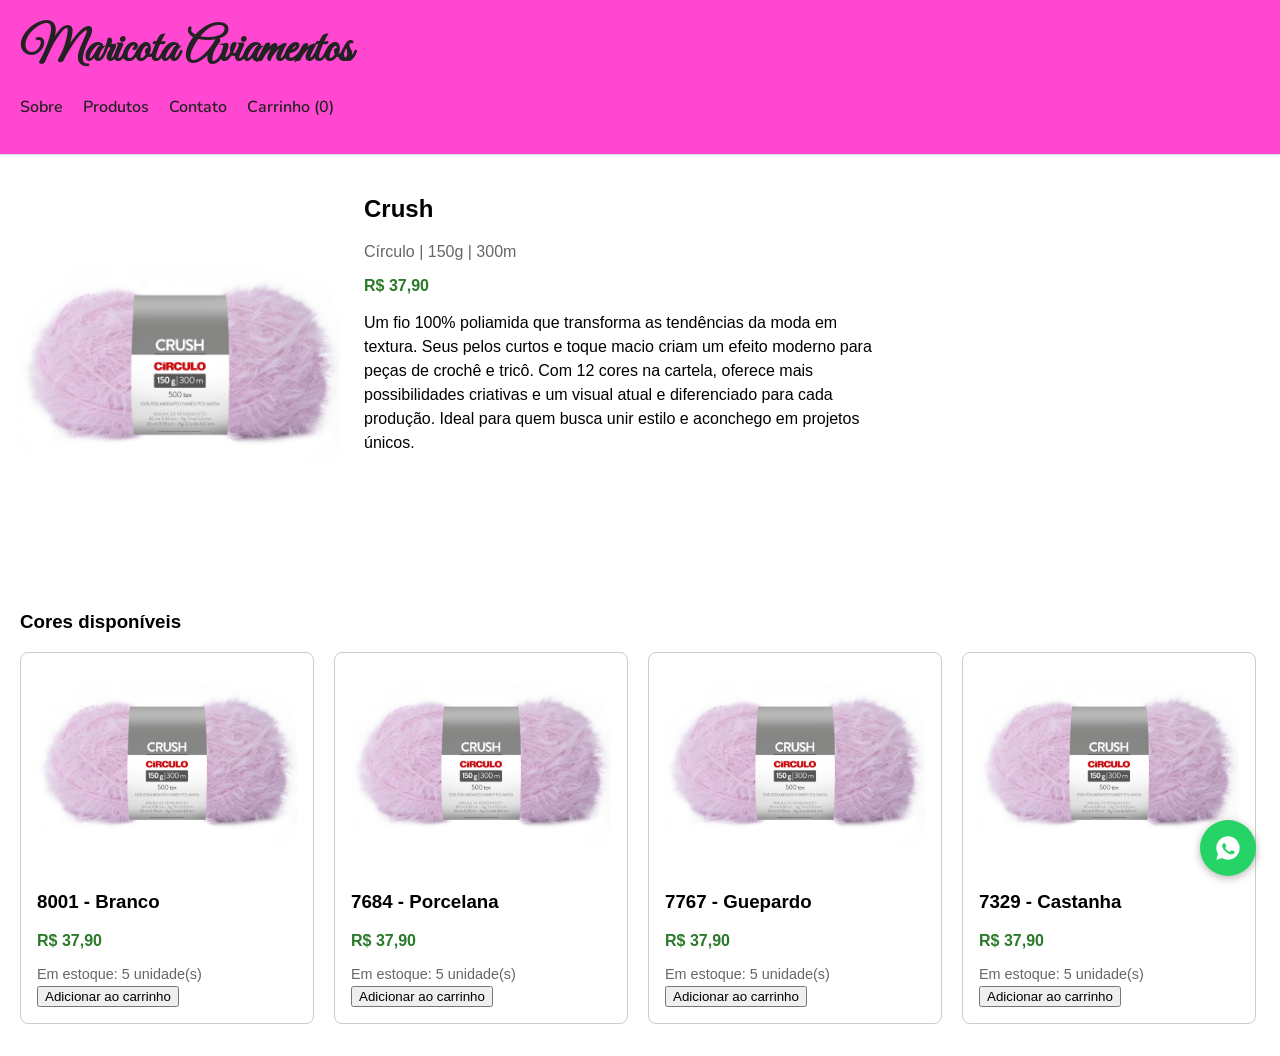
<file: crush.html>
<!DOCTYPE html>
<html lang="pt-BR">
<head>
  <meta charset="UTF-8">
  <meta name="viewport" content="width=device-width, initial-scale=1.0">
  <title>Crush - Maricota Aviamentos</title>
  <link href="https://fonts.googleapis.com/css2?family=Great+Vibes&family=Nunito:wght@400;600&display=swap" rel="stylesheet">
  <link rel="stylesheet" href="style.css">
</head>
<body>

  <header>
    <h1>Maricota Aviamentos</h1>
    <nav>
      <ul>
        <li><a href="index.html#sobre">Sobre</a></li>
        <li><a href="index.html#produtos">Produtos</a></li>
        <li><a href="index.html#contato">Contato</a></li>
        <li><a href="carrinho.html">Carrinho (<span id="contador-carrinho">0</span>)</a></li>
      </ul>
    </nav>
  </header>

  <main>

    <section class="produto-detalhe">
      <div class="galeria">
        <img src="imagens/crush.jpg.png" alt="Crush">
      </div>

      <div class="info-produto">
        <h2>Crush</h2>
        <p class="especificacoes">Círculo | 150g | 300m</p>
        <p class="preco">R$ 37,90</p>
        <p class="descricao">Um fio 100% poliamida que transforma as tendências da moda em textura. Seus pelos curtos e toque macio criam um efeito moderno para peças de crochê e tricô. Com 12 cores na cartela, oferece mais possibilidades criativas e um visual atual e diferenciado para cada produção. Ideal para quem busca unir estilo e aconchego em projetos únicos.</p>
      </div>
    </section>

    <section class="categoria-produtos">
      <h3>Cores disponíveis</h3>
      <div class="lista-produtos">

        <article class="produto" data-estoque="5">
          <img src="imagens/crush.jpg.png" alt="Crush 8001 Branco">
          <h3>8001 - Branco</h3>
          <p class="preco">R$ 37,90</p>
          <p class="estoque"></p>
          <button onclick="adicionarAoCarrinho('Crush - 8001 Branco', 37.90)">Adicionar ao carrinho</button>
        </article>

        <article class="produto" data-estoque="5">
          <img src="imagens/crush.jpg.png" alt="Crush 7684 Porcelana">
          <h3>7684 - Porcelana</h3>
          <p class="preco">R$ 37,90</p>
          <p class="estoque"></p>
          <button onclick="adicionarAoCarrinho('Crush - 7684 Porcelana', 37.90)">Adicionar ao carrinho</button>
        </article>

        <article class="produto" data-estoque="5">
          <img src="imagens/crush.jpg.png" alt="Crush 7767 Guepardo">
          <h3>7767 - Guepardo</h3>
          <p class="preco">R$ 37,90</p>
          <p class="estoque"></p>
          <button onclick="adicionarAoCarrinho('Crush - 7767 Guepardo', 37.90)">Adicionar ao carrinho</button>
        </article>

        <article class="produto" data-estoque="5">
          <img src="imagens/crush.jpg.png" alt="Crush 7329 Castanha">
          <h3>7329 - Castanha</h3>
          <p class="preco">R$ 37,90</p>
          <p class="estoque"></p>
          <button onclick="adicionarAoCarrinho('Crush - 7329 Castanha', 37.90)">Adicionar ao carrinho</button>
        </article>

        <article class="produto" data-estoque="5">
          <img src="imagens/crush.jpg.png" alt="Crush 7311 Tabaco">
          <h3>7311 - Tabaco</h3>
          <p class="preco">R$ 37,90</p>
          <p class="estoque"></p>
          <button onclick="adicionarAoCarrinho('Crush - 7311 Tabaco', 37.90)">Adicionar ao carrinho</button>
        </article>

        <article class="produto" data-estoque="5">
          <img src="imagens/crush.jpg.png" alt="Crush 3219 Mimosa">
          <h3>3219 - Mimosa</h3>
          <p class="preco">R$ 37,90</p>
          <p class="estoque"></p>
          <button onclick="adicionarAoCarrinho('Crush - 3219 Mimosa', 37.90)">Adicionar ao carrinho</button>
        </article>

        <article class="produto" data-estoque="5">
          <img src="imagens/crush.jpg.png" alt="Crush 2927 Aquário">
          <h3>2927 - Aquário</h3>
          <p class="preco">R$ 37,90</p>
          <p class="estoque"></p>
          <button onclick="adicionarAoCarrinho('Crush - 2927 Aquário', 37.90)">Adicionar ao carrinho</button>
        </article>

        <article class="produto" data-estoque="5">
          <img src="imagens/crush.jpg.png" alt="Crush 2935 Giz de Cera">
          <h3>2935 - Giz de Cera</h3>
          <p class="preco">R$ 37,90</p>
          <p class="estoque"></p>
          <button onclick="adicionarAoCarrinho('Crush - 2935 Giz de Cera', 37.90)">Adicionar ao carrinho</button>
        </article>

        <article class="produto" data-estoque="5">
          <img src="imagens/crush.jpg.png" alt="Crush 5845 Ébano">
          <h3>5845 - Ébano</h3>
          <p class="preco">R$ 37,90</p>
          <p class="estoque"></p>
          <button onclick="adicionarAoCarrinho('Crush - 5845 Ébano', 37.90)">Adicionar ao carrinho</button>
        </article>

        <article class="produto" data-estoque="5">
          <img src="imagens/crush.jpg.png" alt="Crush 5026 Crepom">
          <h3>5026 - Crepom</h3>
          <p class="preco">R$ 37,90</p>
          <p class="estoque"></p>
          <button onclick="adicionarAoCarrinho('Crush - 5026 Crepom', 37.90)">Adicionar ao carrinho</button>
        </article>

        <article class="produto" data-estoque="5">
          <img src="imagens/crush.jpg.png" alt="Crush 8212 Cromado">
          <h3>8212 - Cromado</h3>
          <p class="preco">R$ 37,90</p>
          <p class="estoque"></p>
          <button onclick="adicionarAoCarrinho('Crush - 8212 Cromado', 37.90)">Adicionar ao carrinho</button>
        </article>

        <article class="produto" data-estoque="5">
          <img src="imagens/crush.jpg.png" alt="Crush 8990 Preto">
          <h3>8990 - Preto</h3>
          <p class="preco">R$ 37,90</p>
          <p class="estoque"></p>
          <button onclick="adicionarAoCarrinho('Crush - 8990 Preto', 37.90)">Adicionar ao carrinho</button>
        </article>

      </div>
    </section>

  </main>

  <footer></footer>

  <a href="https://wa.me/5548999016147?text=Ol%C3%A1!%20Vim%20pelo%20site%20e%20gostaria%20de%20saber%20mais%20sobre%20os%20produtos." target="_blank" class="botao-whatsapp" aria-label="Fale conosco no WhatsApp">
    <svg viewBox="0 0 24 24" width="28" height="28" fill="white">
      <path d="M12 2C6.48 2 2 6.48 2 12c0 1.85.5 3.58 1.38 5.08L2 22l5.05-1.33C8.5 21.5 10.2 22 12 22c5.52 0 10-4.48 10-10S17.52 2 12 2zm5.2 14.2c-.22.62-1.28 1.16-1.76 1.2-.45.05-1 .07-1.6-.1-.37-.1-.84-.27-1.44-.53-2.54-1.1-4.2-3.66-4.33-3.83-.13-.17-1.04-1.38-1.04-2.63s.66-1.87.9-2.13c.23-.25.5-.32.67-.32.17 0 .33 0 .48.01.15.01.36-.06.56.43.22.53.75 1.83.82 1.96.06.13.1.29.02.46-.08.17-.13.28-.25.43-.13.15-.27.34-.38.46-.13.13-.26.27-.11.53.15.27.68 1.12 1.46 1.82 1 .9 1.85 1.18 2.11 1.31.27.13.42.11.58-.07.16-.18.68-.79.86-1.06.18-.27.36-.22.6-.13.25.09 1.56.74 1.83.87.27.13.45.2.51.31.07.12.07.68-.15 1.3z"/>
    </svg>
  </a>

  <script src="carrinho.js"></script>
</body>
</html>
</file>
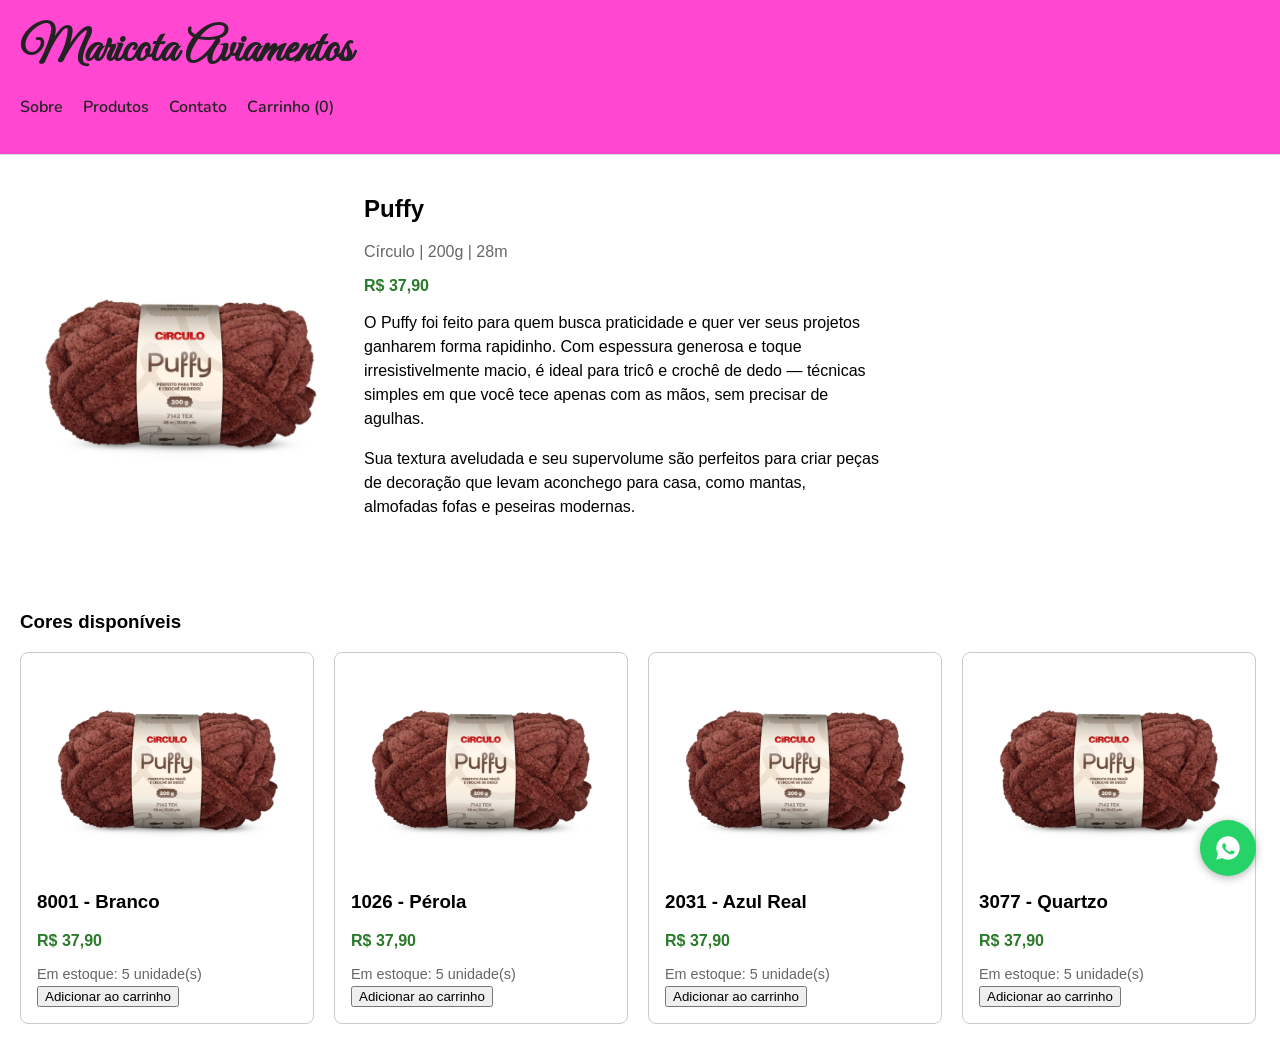
<file: puffy.html>
<!DOCTYPE html>
<html lang="pt-BR">
<head>
  <meta charset="UTF-8">
  <meta name="viewport" content="width=device-width, initial-scale=1.0">
  <title>Puffy - Maricota Aviamentos</title>
  <link href="https://fonts.googleapis.com/css2?family=Great+Vibes&family=Nunito:wght@400;600&display=swap" rel="stylesheet">
  <link rel="stylesheet" href="style.css">
</head>
<body>

  <header>
    <h1>Maricota Aviamentos</h1>
    <nav>
      <ul>
        <li><a href="index.html#sobre">Sobre</a></li>
        <li><a href="index.html#produtos">Produtos</a></li>
        <li><a href="index.html#contato">Contato</a></li>
        <li><a href="carrinho.html">Carrinho (<span id="contador-carrinho">0</span>)</a></li>
      </ul>
    </nav>
  </header>

  <main>

    <section class="produto-detalhe">
      <div class="galeria">
        <img src="imagens/puffy.jpg" alt="Puffy">
      </div>

      <div class="info-produto">
        <h2>Puffy</h2>
        <p class="especificacoes">Círculo | 200g | 28m</p>
        <p class="preco">R$ 37,90</p>
        <p class="descricao">O Puffy foi feito para quem busca praticidade e quer ver seus projetos ganharem forma rapidinho. Com espessura generosa e toque irresistivelmente macio, é ideal para tricô e crochê de dedo — técnicas simples em que você tece apenas com as mãos, sem precisar de agulhas.</p>
        <p class="descricao">Sua textura aveludada e seu supervolume são perfeitos para criar peças de decoração que levam aconchego para casa, como mantas, almofadas fofas e peseiras modernas.</p>
      </div>
    </section>

    <section class="categoria-produtos">
      <h3>Cores disponíveis</h3>
      <div class="lista-produtos">

        <article class="produto" data-estoque="5">
          <img src="imagens/puffy.jpg" alt="Puffy 8001 Branco">
          <h3>8001 - Branco</h3>
          <p class="preco">R$ 37,90</p>
          <p class="estoque"></p>
          <button onclick="adicionarAoCarrinho('Puffy - 8001 Branco', 37.90)">Adicionar ao carrinho</button>
        </article>

        <article class="produto" data-estoque="5">
          <img src="imagens/puffy.jpg" alt="Puffy 1026 Pérola">
          <h3>1026 - Pérola</h3>
          <p class="preco">R$ 37,90</p>
          <p class="estoque"></p>
          <button onclick="adicionarAoCarrinho('Puffy - 1026 Pérola', 37.90)">Adicionar ao carrinho</button>
        </article>

        <article class="produto" data-estoque="5">
          <img src="imagens/puffy.jpg" alt="Puffy 2031 Azul Real">
          <h3>2031 - Azul Real</h3>
          <p class="preco">R$ 37,90</p>
          <p class="estoque"></p>
          <button onclick="adicionarAoCarrinho('Puffy - 2031 Azul Real', 37.90)">Adicionar ao carrinho</button>
        </article>

        <article class="produto" data-estoque="5">
          <img src="imagens/puffy.jpg" alt="Puffy 3077 Quartzo">
          <h3>3077 - Quartzo</h3>
          <p class="preco">R$ 37,90</p>
          <p class="estoque"></p>
          <button onclick="adicionarAoCarrinho('Puffy - 3077 Quartzo', 37.90)">Adicionar ao carrinho</button>
        </article>

        <article class="produto" data-estoque="5">
          <img src="imagens/puffy.jpg" alt="Puffy 7025 Palha">
          <h3>7025 - Palha</h3>
          <p class="preco">R$ 37,90</p>
          <p class="estoque"></p>
          <button onclick="adicionarAoCarrinho('Puffy - 7025 Palha', 37.90)">Adicionar ao carrinho</button>
        </article>

        <article class="produto" data-estoque="5">
          <img src="imagens/puffy.jpg" alt="Puffy 8124 Platina">
          <h3>8124 - Platina</h3>
          <p class="preco">R$ 37,90</p>
          <p class="estoque"></p>
          <button onclick="adicionarAoCarrinho('Puffy - 8124 Platina', 37.90)">Adicionar ao carrinho</button>
        </article>

        <article class="produto" data-estoque="5">
          <img src="imagens/puffy.jpg" alt="Puffy 4178 Grão de Bico">
          <h3>4178 - Grão de Bico</h3>
          <p class="preco">R$ 37,90</p>
          <p class="estoque"></p>
          <button onclick="adicionarAoCarrinho('Puffy - 4178 Grão de Bico', 37.90)">Adicionar ao carrinho</button>
        </article>

        <article class="produto" data-estoque="5">
          <img src="imagens/puffy.jpg" alt="Puffy 5113 Folhagem">
          <h3>5113 - Folhagem</h3>
          <p class="preco">R$ 37,90</p>
          <p class="estoque"></p>
          <button onclick="adicionarAoCarrinho('Puffy - 5113 Folhagem', 37.90)">Adicionar ao carrinho</button>
        </article>

        <article class="produto" data-estoque="5">
          <img src="imagens/puffy.jpg" alt="Puffy 7571 Pimenta Caiena">
          <h3>7571 - Pimenta Caiena</h3>
          <p class="preco">R$ 37,90</p>
          <p class="estoque"></p>
          <button onclick="adicionarAoCarrinho('Puffy - 7571 Pimenta Caiena', 37.90)">Adicionar ao carrinho</button>
        </article>

        <article class="produto" data-estoque="5">
          <img src="imagens/puffy.jpg" alt="Puffy 3135 Labareda">
          <h3>3135 - Labareda</h3>
          <p class="preco">R$ 37,90</p>
          <p class="estoque"></p>
          <button onclick="adicionarAoCarrinho('Puffy - 3135 Labareda', 37.90)">Adicionar ao carrinho</button>
        </article>

        <article class="produto" data-estoque="5">
          <img src="imagens/puffy.jpg" alt="Puffy 7138 Figueira">
          <h3>7138 - Figueira</h3>
          <p class="preco">R$ 37,90</p>
          <p class="estoque"></p>
          <button onclick="adicionarAoCarrinho('Puffy - 7138 Figueira', 37.90)">Adicionar ao carrinho</button>
        </article>

        <article class="produto" data-estoque="5">
          <img src="imagens/puffy.jpg" alt="Puffy 8990 Preto">
          <h3>8990 - Preto</h3>
          <p class="preco">R$ 37,90</p>
          <p class="estoque"></p>
          <button onclick="adicionarAoCarrinho('Puffy - 8990 Preto', 37.90)">Adicionar ao carrinho</button>
        </article>

      </div>
    </section>

  </main>

  <footer></footer>

  <a href="https://wa.me/5548999016147?text=Ol%C3%A1!%20Vim%20pelo%20site%20e%20gostaria%20de%20saber%20mais%20sobre%20os%20produtos." target="_blank" class="botao-whatsapp" aria-label="Fale conosco no WhatsApp">
    <svg viewBox="0 0 24 24" width="28" height="28" fill="white">
      <path d="M12 2C6.48 2 2 6.48 2 12c0 1.85.5 3.58 1.38 5.08L2 22l5.05-1.33C8.5 21.5 10.2 22 12 22c5.52 0 10-4.48 10-10S17.52 2 12 2zm5.2 14.2c-.22.62-1.28 1.16-1.76 1.2-.45.05-1 .07-1.6-.1-.37-.1-.84-.27-1.44-.53-2.54-1.1-4.2-3.66-4.33-3.83-.13-.17-1.04-1.38-1.04-2.63s.66-1.87.9-2.13c.23-.25.5-.32.67-.32.17 0 .33 0 .48.01.15.01.36-.06.56.43.22.53.75 1.83.82 1.96.06.13.1.29.02.46-.08.17-.13.28-.25.43-.13.15-.27.34-.38.46-.13.13-.26.27-.11.53.15.27.68 1.12 1.46 1.82 1 .9 1.85 1.18 2.11 1.31.27.13.42.11.58-.07.16-.18.68-.79.86-1.06.18-.27.36-.22.6-.13.25.09 1.56.74 1.83.87.27.13.45.2.51.31.07.12.07.68-.15 1.3z"/>
    </svg>
  </a>

  <script src="carrinho.js"></script>
</body>
</html>
</file>
<file: style.css>
/* Isso é um comentário em CSS — o navegador ignora tudo entre /* e *e/ */

body {
  font-family: Arial, sans-serif;
  margin: 0;
}

header {
  background-color: #ff47d1;
  color: #222222;
  padding: 20px;
  border-bottom: 1px solid #e0e0e0;
}

nav ul {
  list-style: none;
  display: flex;
  gap: 20px;
  padding: 0;
}

nav a {
  color: #222222;
  text-decoration: none;
}

.lista-produtos {
  display: flex;
  flex-wrap: nowrap;
  gap: 20px;
  padding: 0 20px 16px 20px;
  overflow-x: auto;
  scroll-snap-type: x proximity;
}

.produto {
  border: 1px solid #cccccc;
  border-radius: 8px;
  padding: 16px;
  margin-bottom: 16px;
  max-width: 300px;
    flex: 0 0 260px;
  scroll-snap-align: start;
}

.produto img {
  width: 100%;
  height: 200px;
  object-fit: cover;
  border-radius: 4px;
}

.preco {
  font-weight: bold;
  color: #2a7a2a;
}

#carrinho-conteudo {
  padding: 20px;
  max-width: 500px;
}

.item-carrinho {
  display: flex;
  justify-content: space-between;
  align-items: center;
  padding: 12px;
  border-bottom: 1px solid #e0e0e0;
}

.item-carrinho button {
  background-color: #ffffff;
  border: 1px solid #cc3333;
  color: #cc3333;
  border-radius: 4px;
  padding: 6px 12px;
  cursor: pointer;
}

.item-carrinho button:hover {
  background-color: #cc3333;
  color: #ffffff;
}

#total-carrinho {
  font-size: 1.2em;
  font-weight: bold;
  margin-top: 16px;
}

h1 {
  font-family: "Great Vibes", cursive;
  font-size: 3em;
  margin: 0;
}

nav a {
  font-family: "Nunito", sans-serif;
  font-weight: 600;
}

.botao-whatsapp {
  position: fixed;
  bottom: 24px;
  right: 24px;
  background-color: #25D366;
  width: 56px;
  height: 56px;
  border-radius: 50%;
  display: flex;
  align-items: center;
  justify-content: center;
  box-shadow: 0 2px 8px rgba(0, 0, 0, 0.3);
  z-index: 1000;
}

.botao-whatsapp:hover {
  transform: scale(1.08);
}

.link-contato {
  display: flex;
  align-items: center;
  gap: 8px;
  color: var(--cor-destaque);
  text-decoration: none;
  font-weight: 600;
}

.link-produto {
  text-decoration: none;
  color: inherit;
}

.botao-ver-opcoes {
  display: inline-block;
  background-color: var(--cor-destaque);
  color: white;
  text-decoration: none;
  padding: 8px 16px;
  border-radius: 4px;
  text-align: center;
}

.submenu-produtos {
  display: flex;
  gap: 16px;
  flex-wrap: wrap;
  margin-top: 12px;
}

.submenu-produtos a {
  color: #ff47d1;
  text-decoration: none;
  font-weight: 600;
}

main section {
  padding-left: 20px;
  padding-right: 20px;
}

.estoque {
  font-size: 0.9em;
  color: #666666;
  margin: 4px 0;
}

button:disabled {
  background-color: #cccccc;
  cursor: not-allowed;
}

.foto-carrinho {
  width: 60px;
  height: 60px;
  object-fit: cover;
  border-radius: 6px;
}

.nome-carrinho {
  flex: 1;
  margin: 0 12px;
}

.produto-detalhe {
  display: flex;
  flex-wrap: wrap;
  gap: 24px;
  padding: 20px;
}

.galeria img {
  width: 100%;
  max-width: 320px;
  border-radius: 8px;
}

.info-produto {
  flex: 1 1 280px;
}

.especificacoes {
  color: #666666;
  margin: 4px 0;
}

.descricao {
  line-height: 1.5;
  max-width: 520px;
}
</file>
